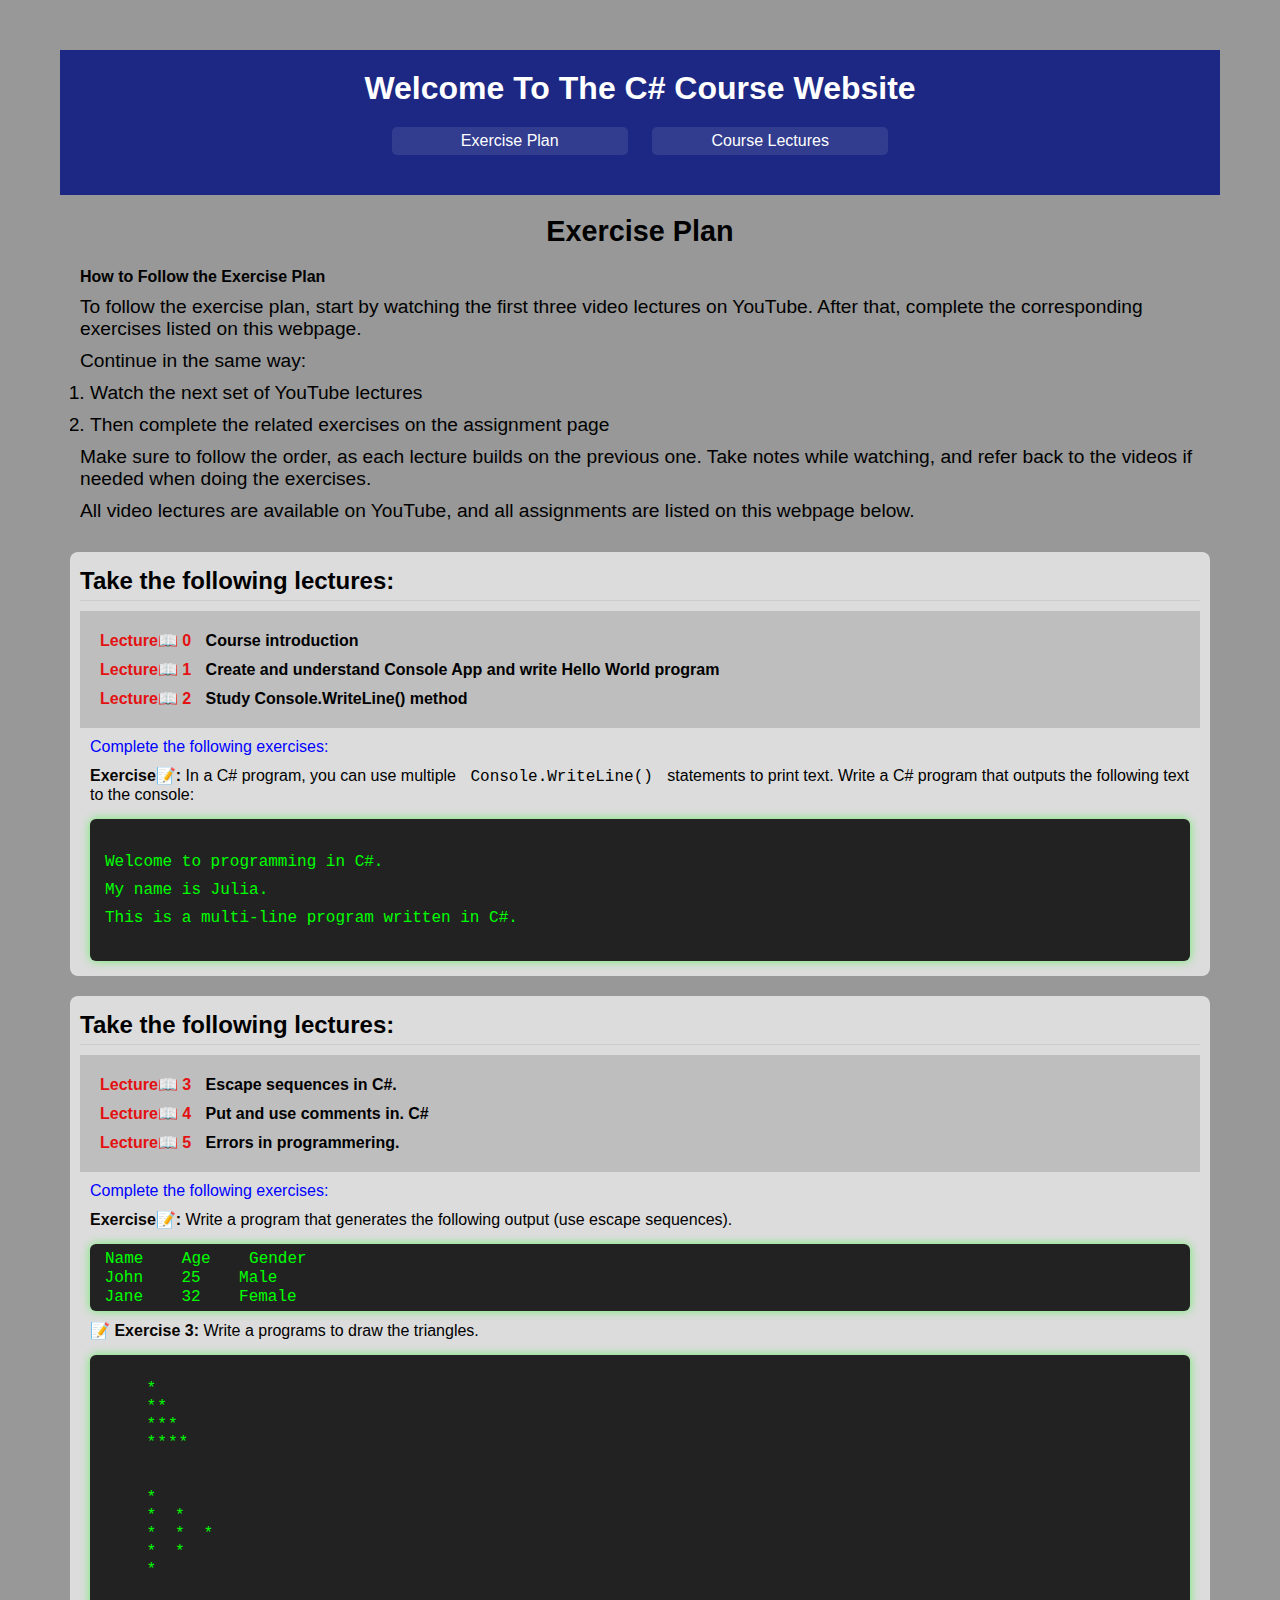
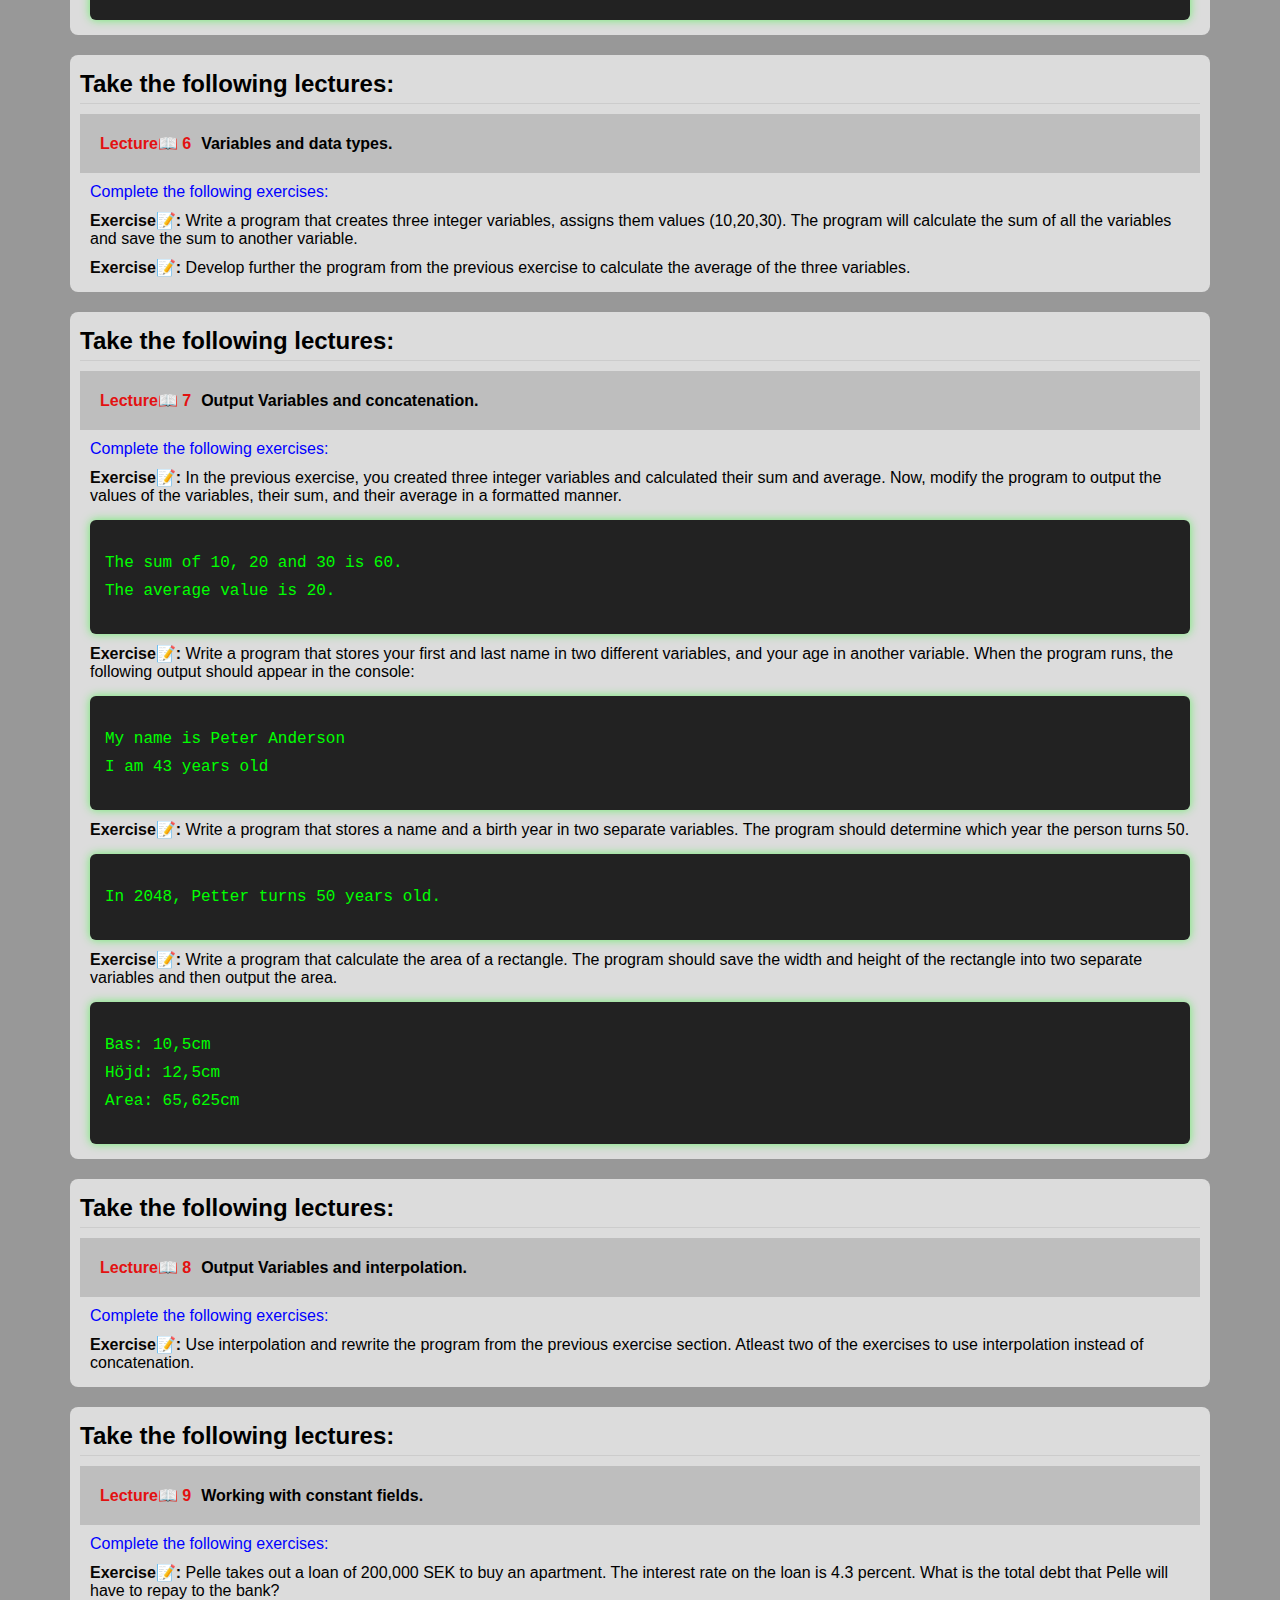
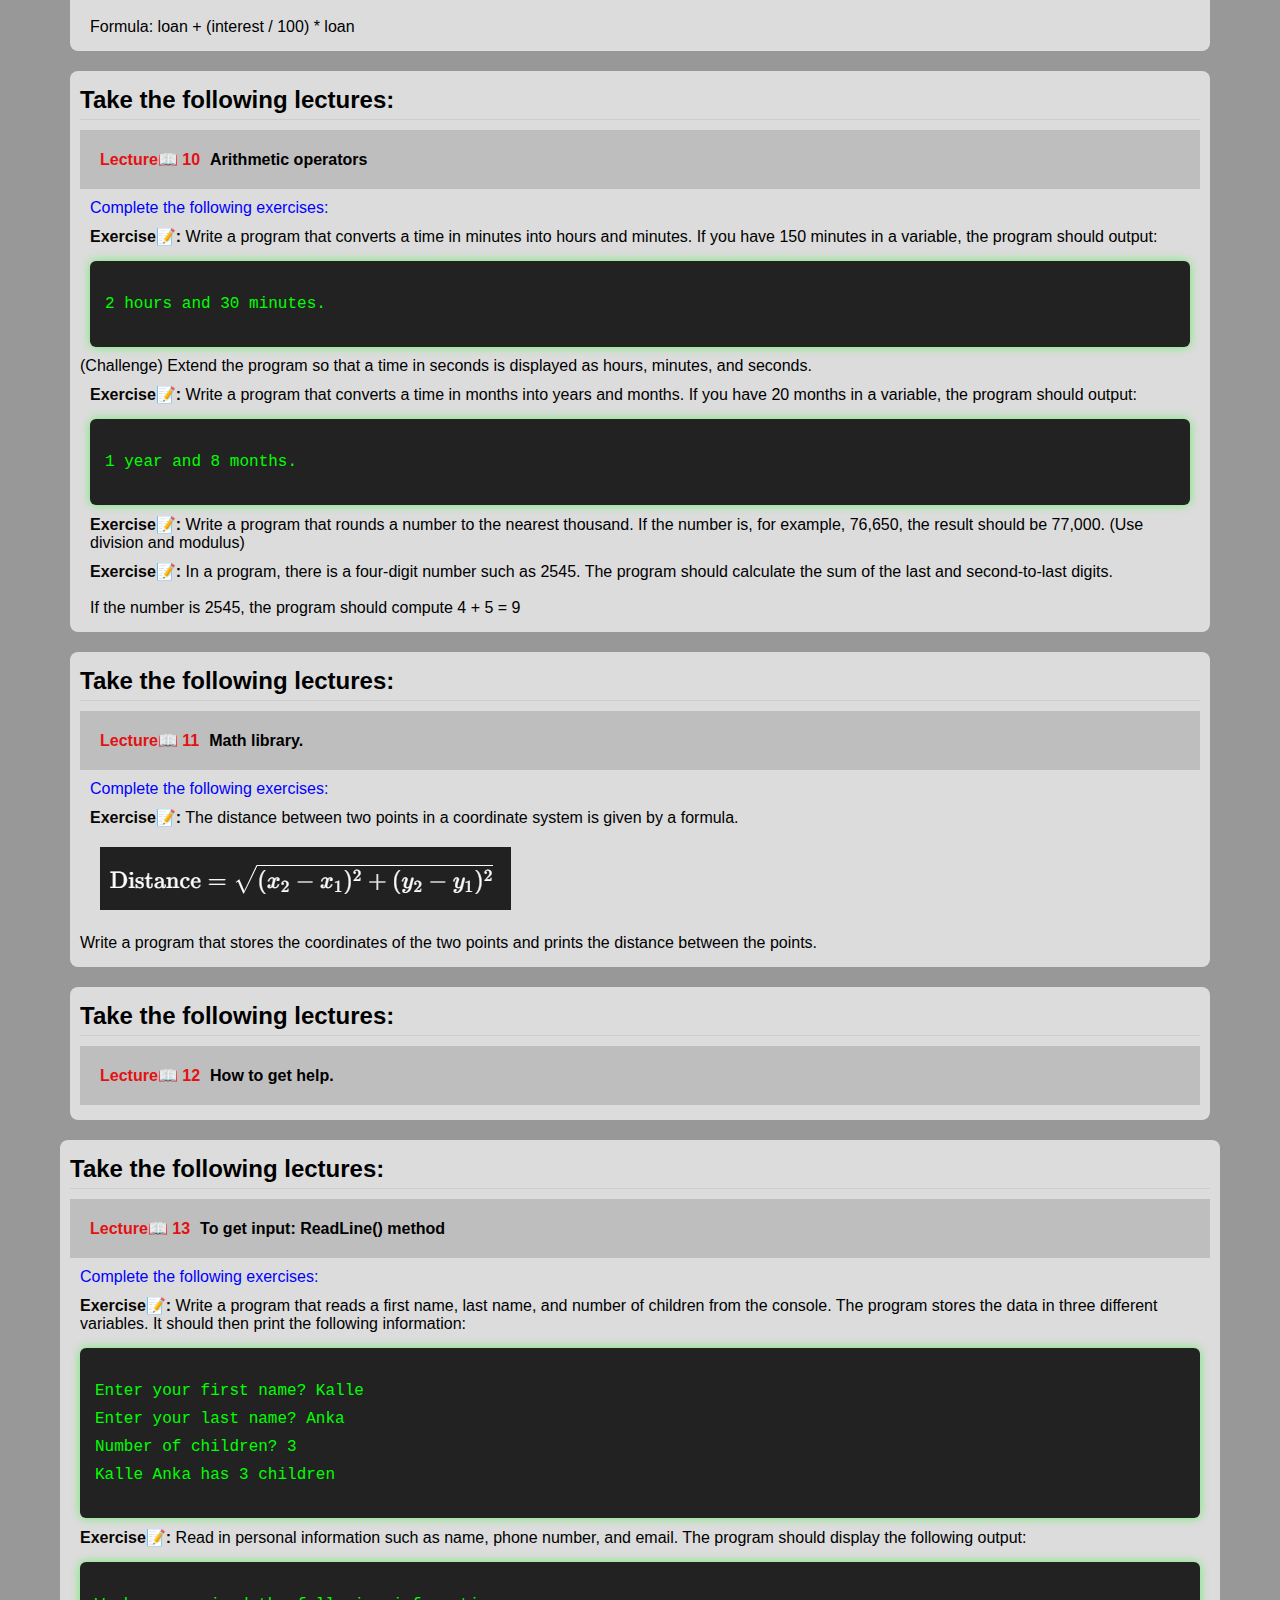
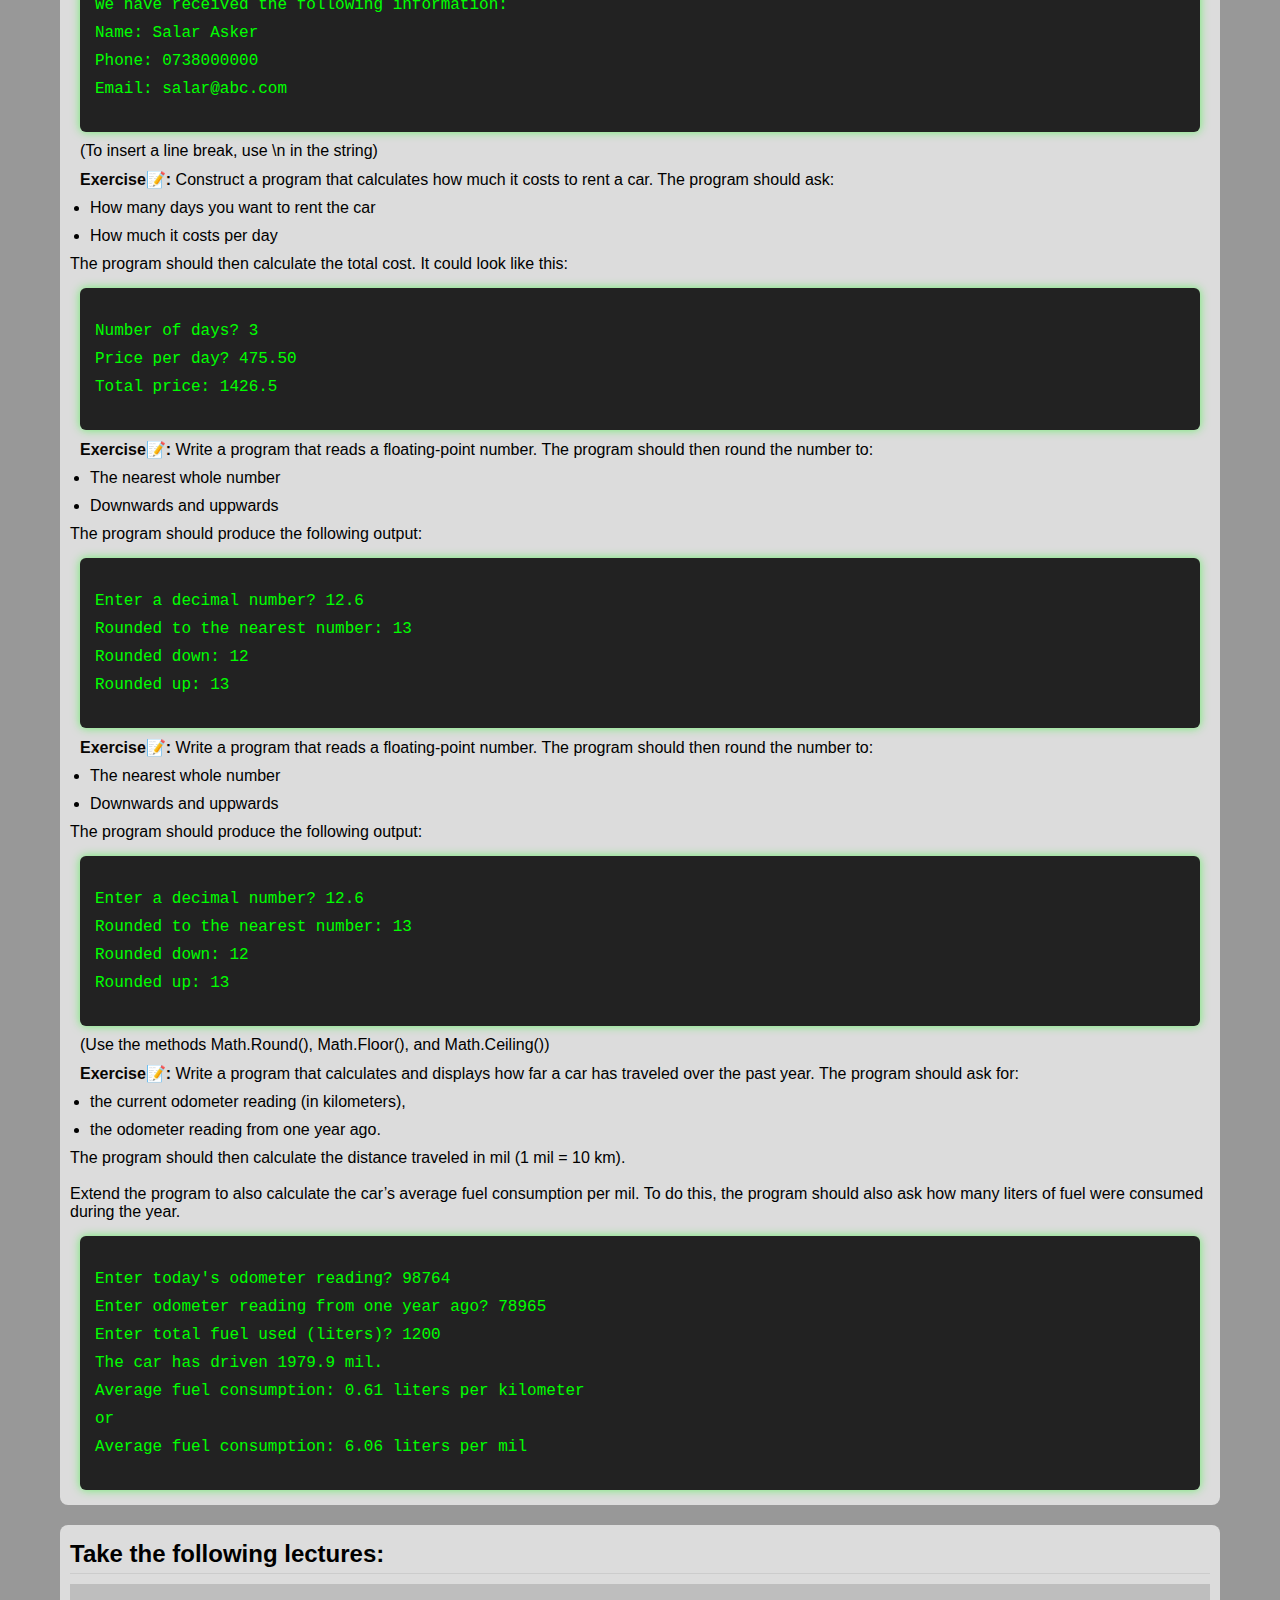
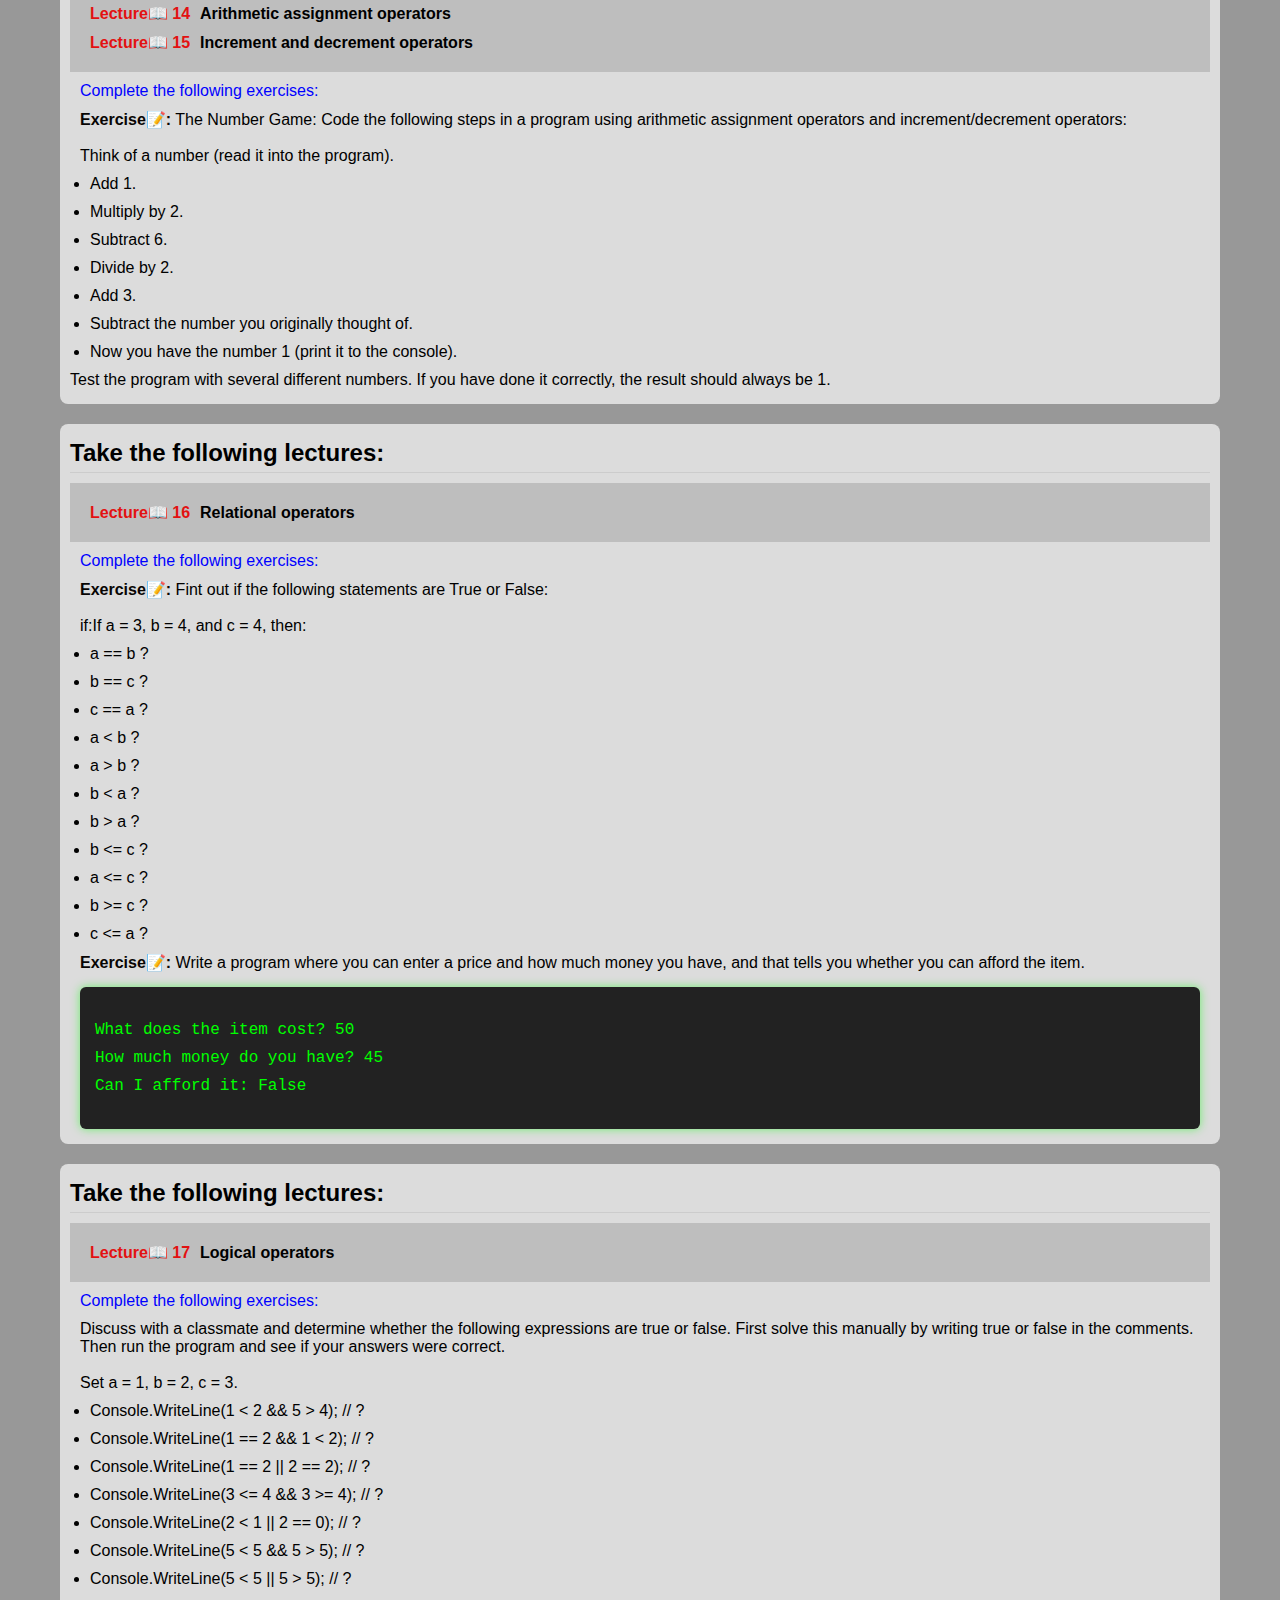
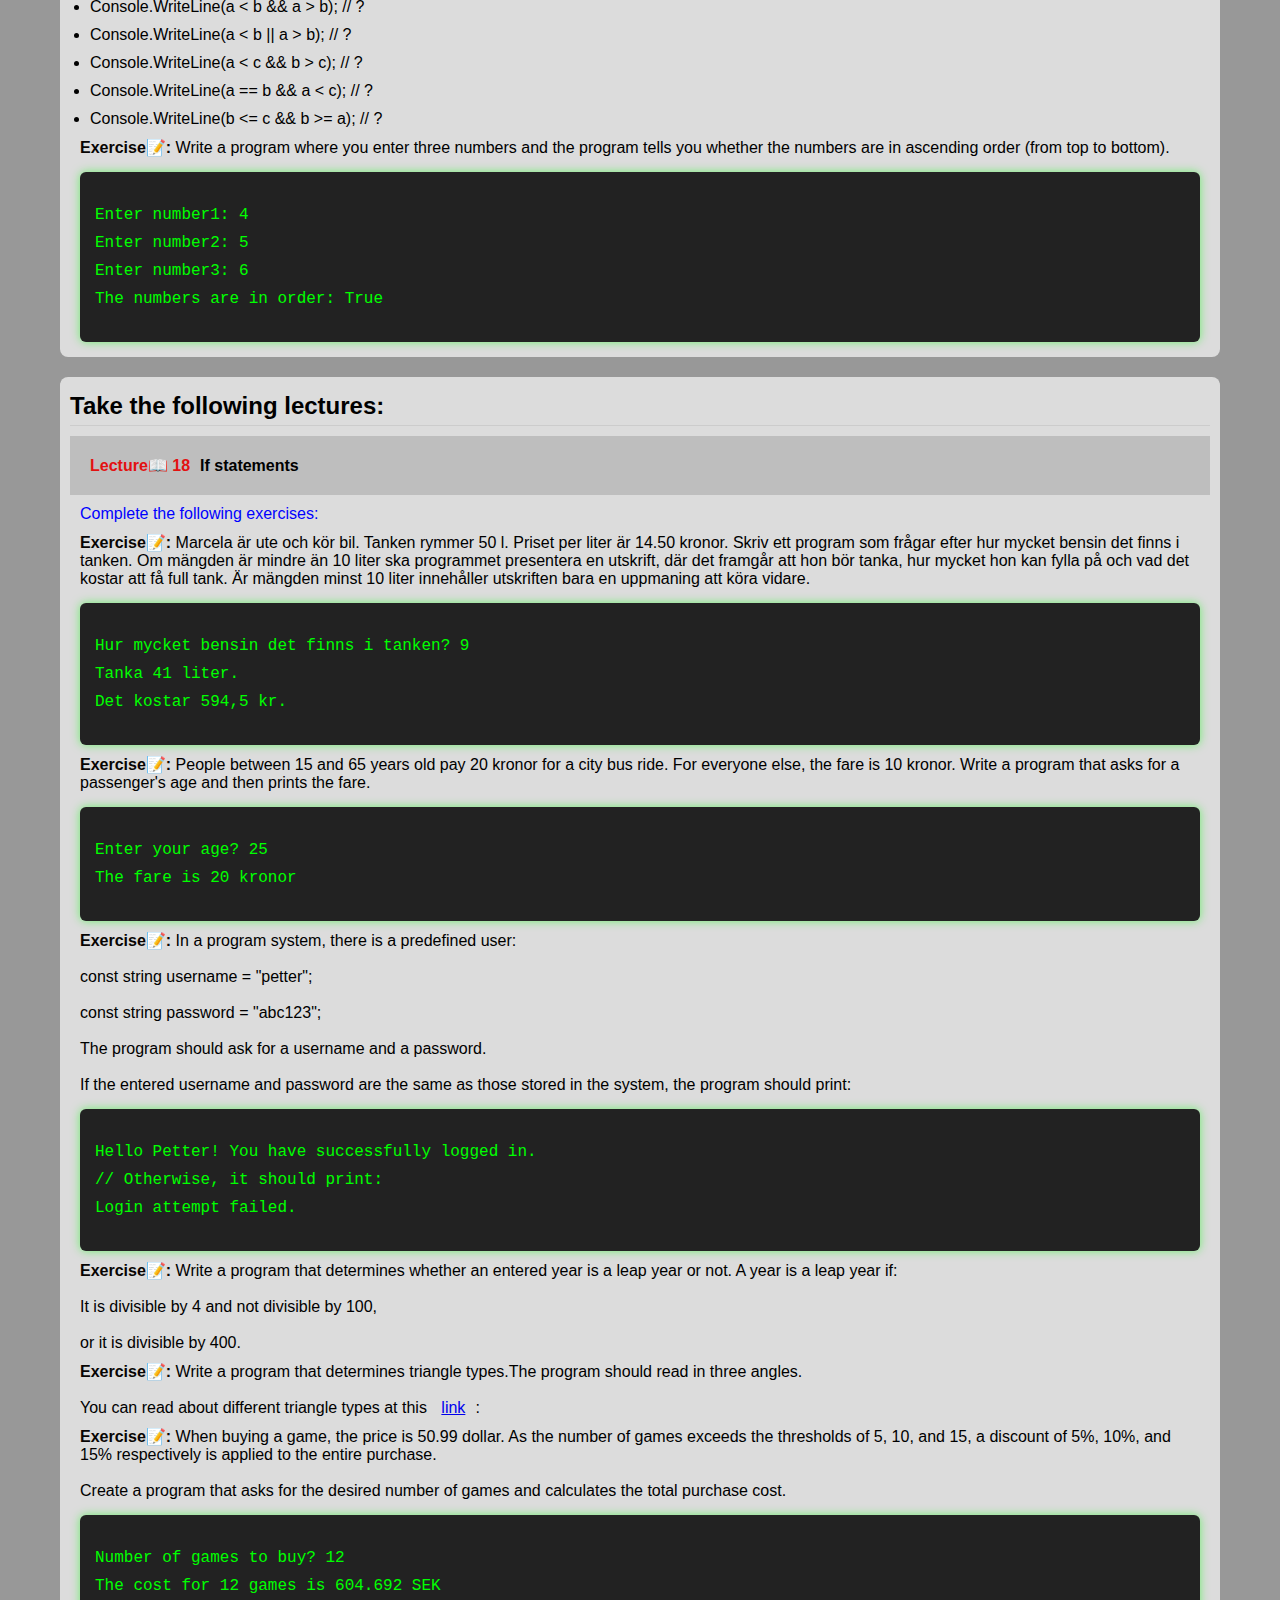
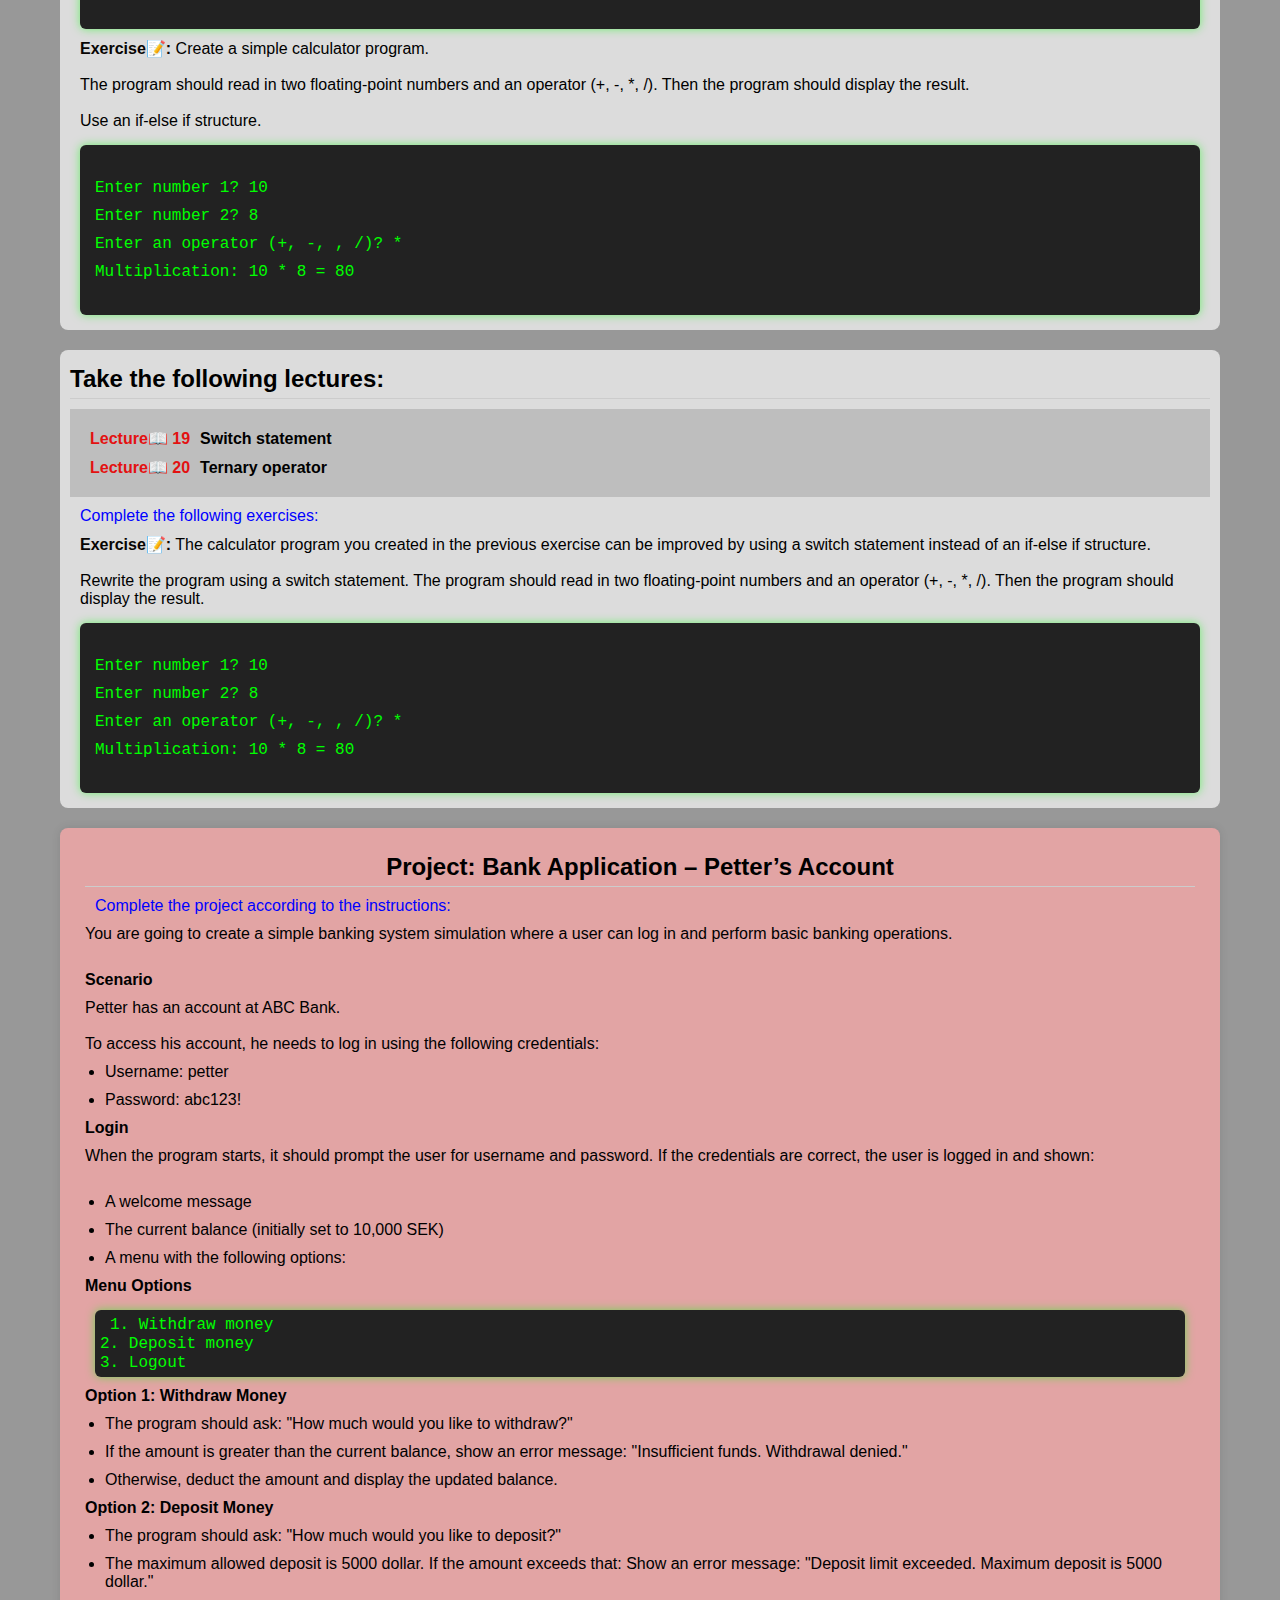
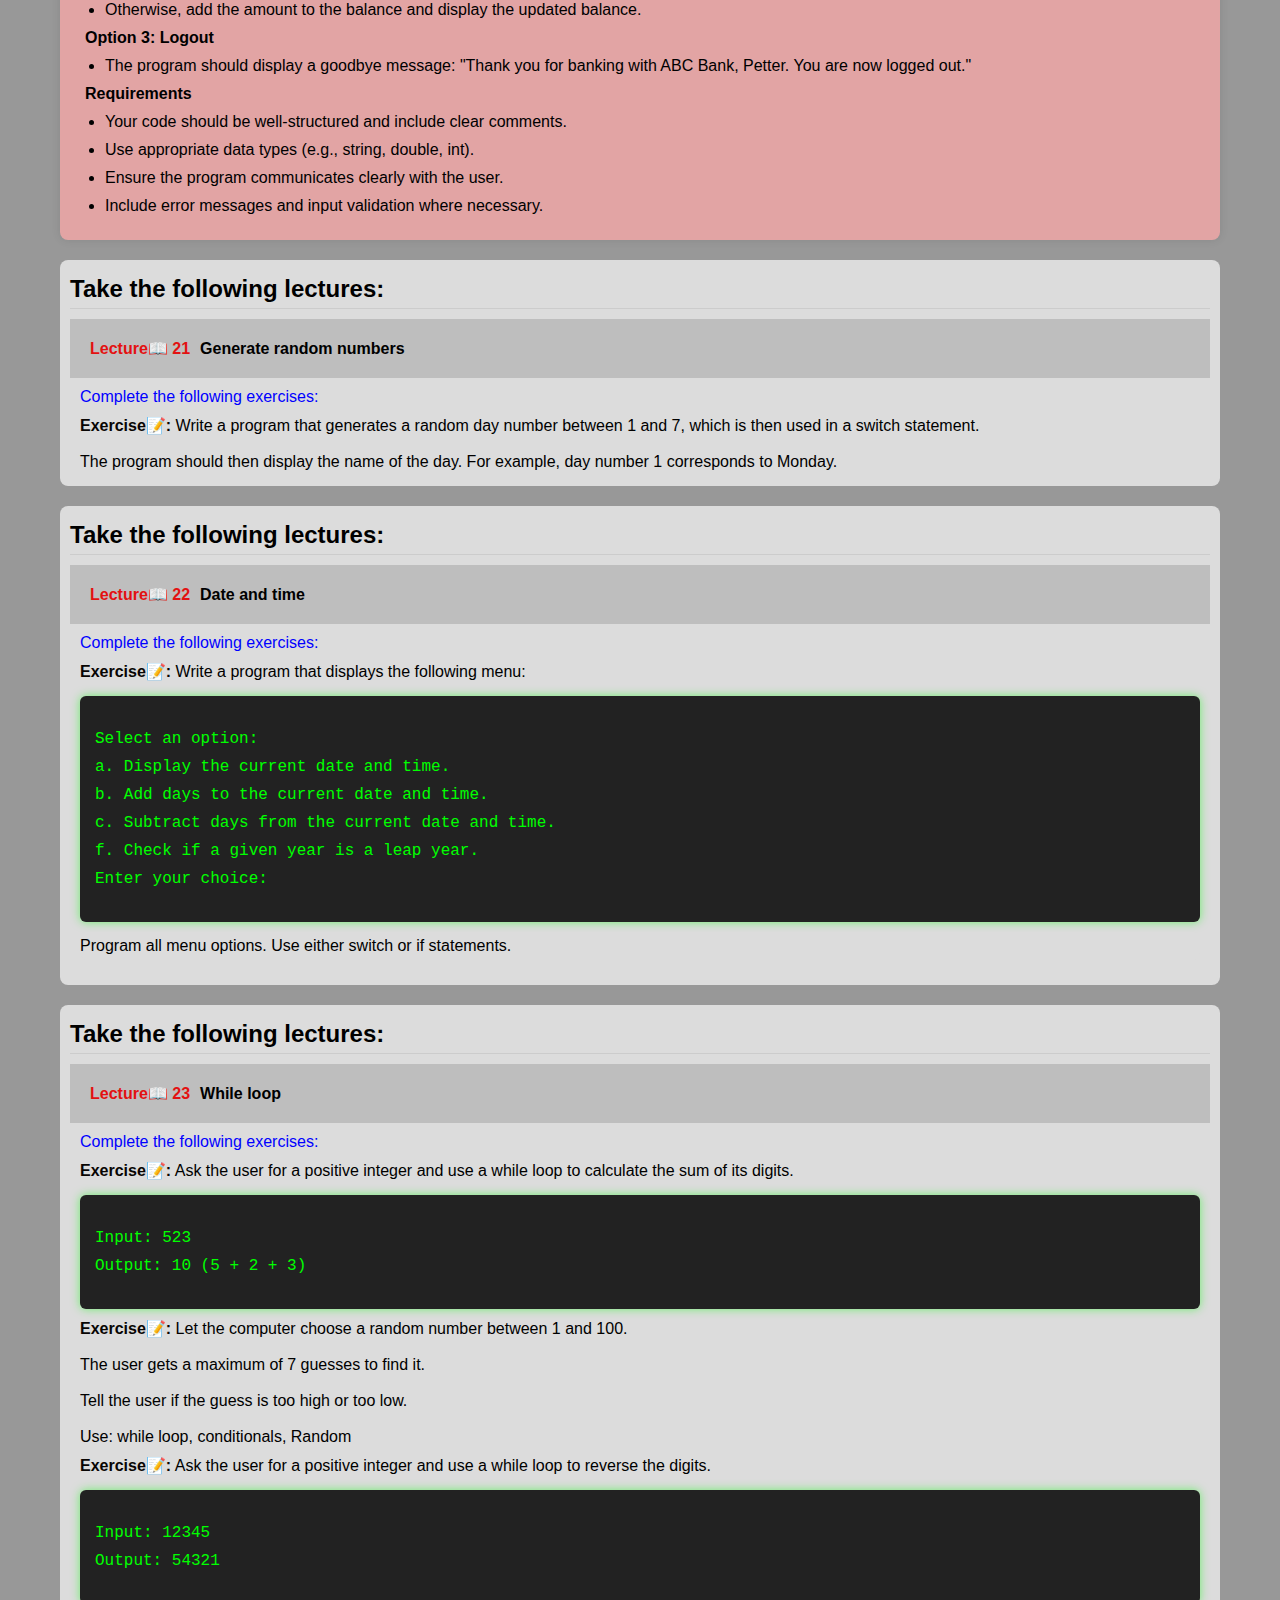
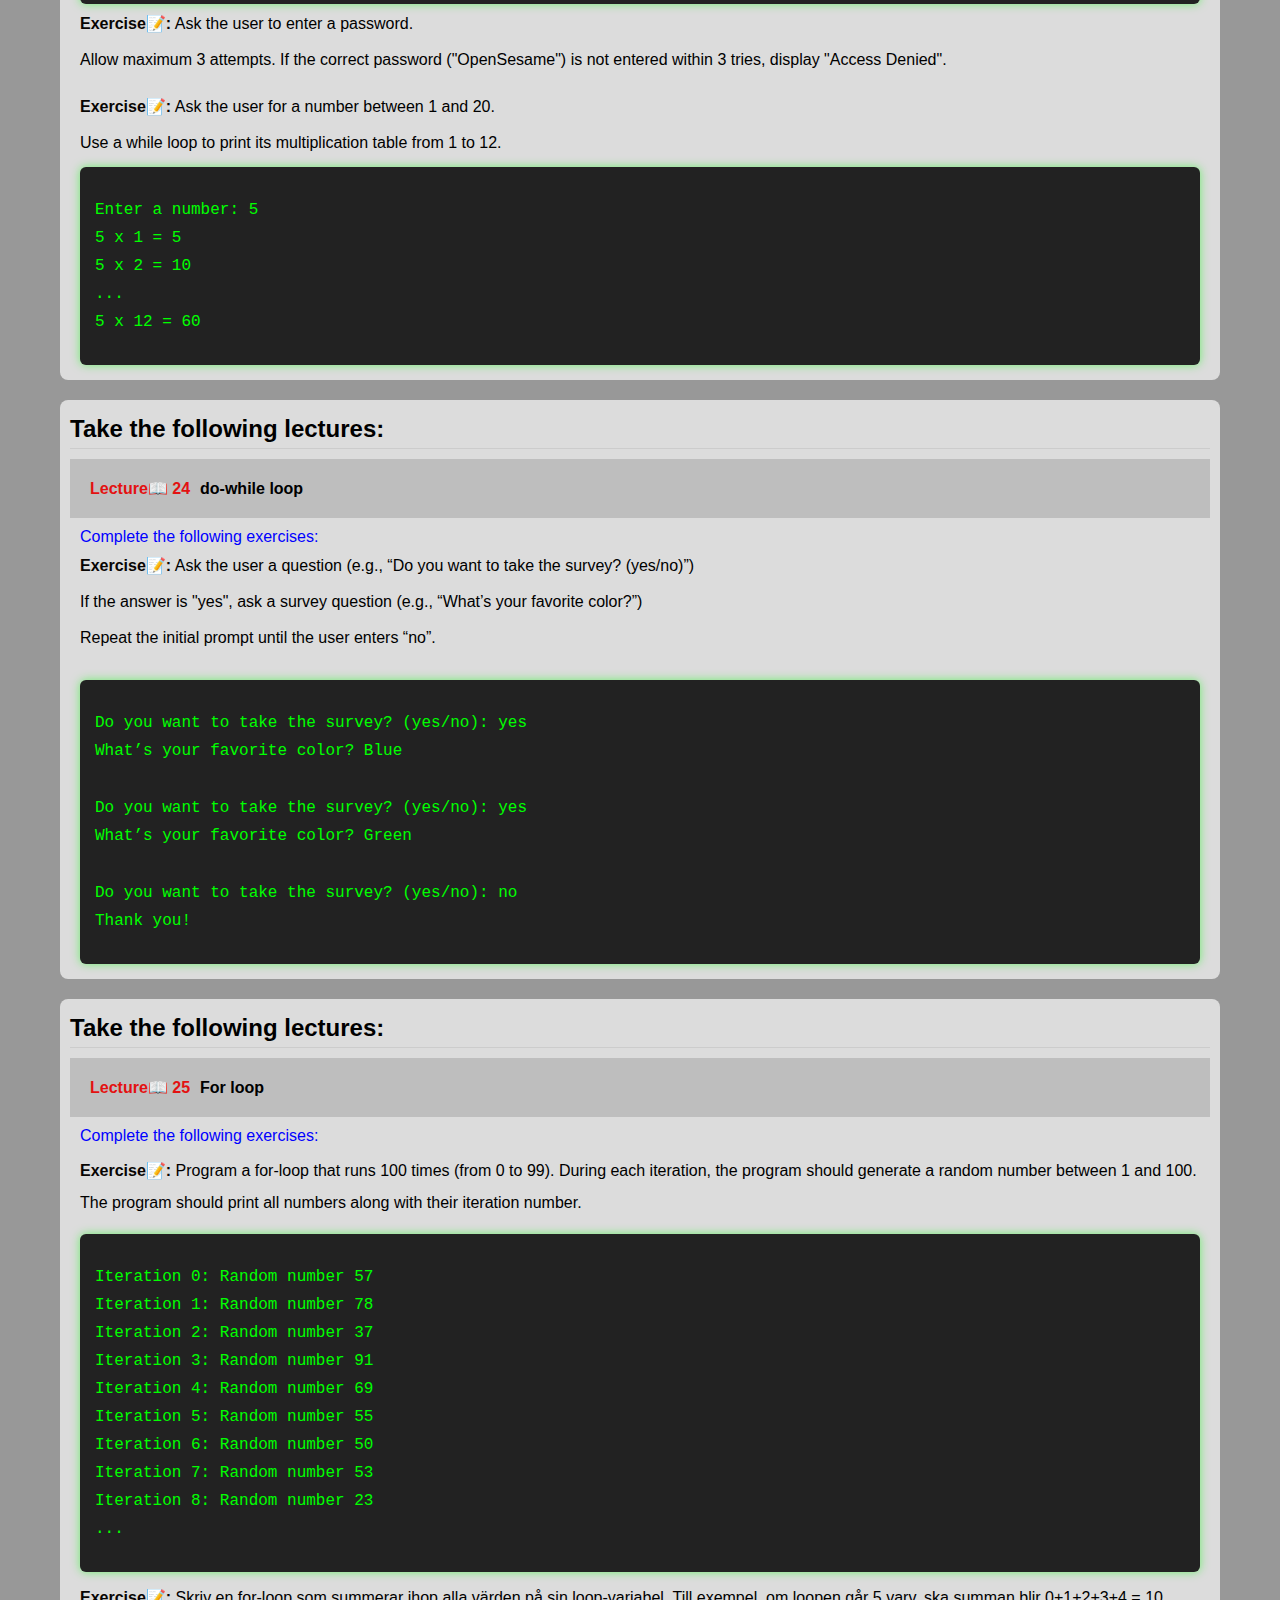
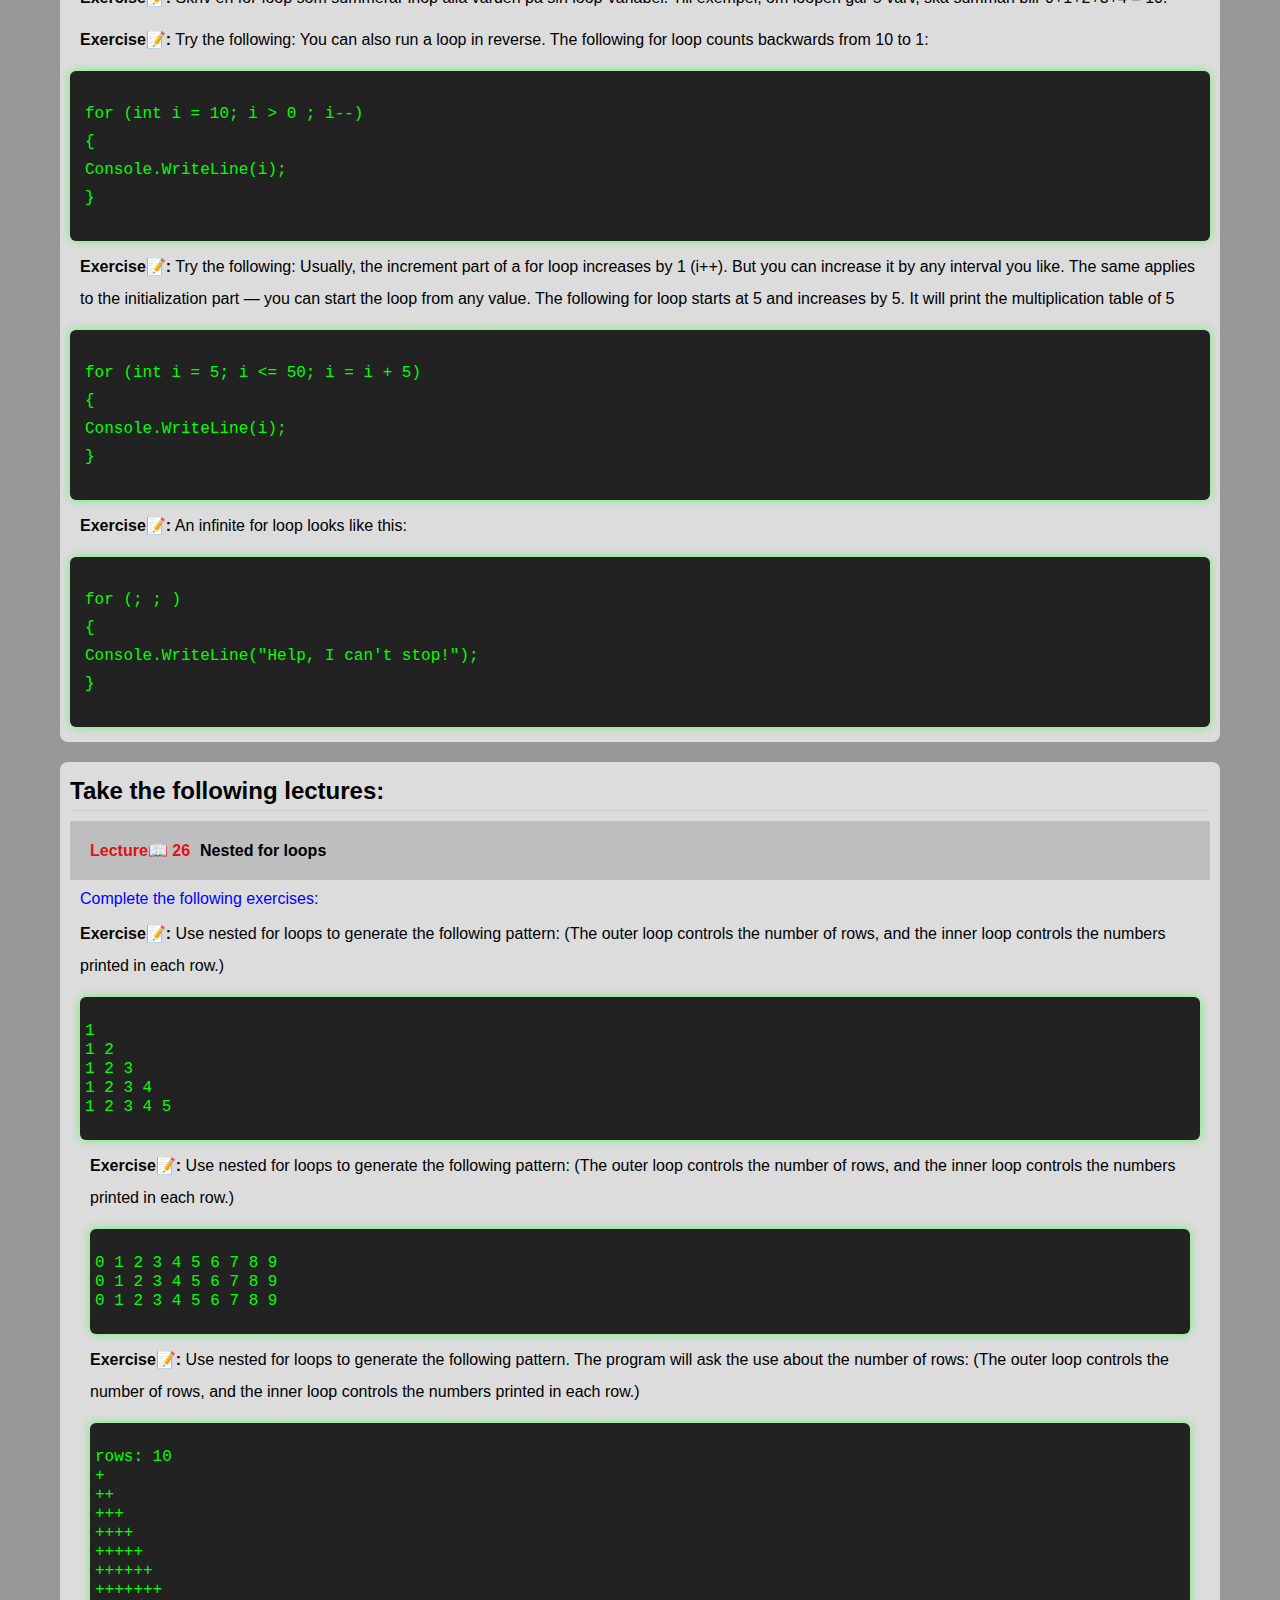
<file: index.html>
<!DOCTYPE html>
<html lang="en">

<head>
    <meta charset="UTF-8">
    <meta name="viewport" content="width=device-width, initial-scale=1.0">
    <link rel="stylesheet" href="style.css">
    <title>Course Website</title>
</head>

<body>
    <main>
        <header>
            <h1>Welcome To The C# Course Website</h1>

            <nav>
                <a href="index.html">Exercise Plan</a>
                <a href="courselectures.html">Course Lectures</a>
                
            </nav>
        </header>
       
        <div class="info-text">
            <h2>Exercise Plan</h2>

            <div class="info-text">
                <h3>How to Follow the Exercise Plan</h3>
                <p>To follow the exercise plan, start by watching the first three video lectures on YouTube. After that, complete the corresponding exercises listed on this webpage.</p>
                <p>Continue in the same way:</p>
                
                <ol>
                    <li>Watch the next set of YouTube lectures</li>
                    <li>Then complete the related exercises on the assignment page</li>
                </ol>
                
                <p>Make sure to follow the order, as each lecture builds on the previous one. Take notes while watching, and refer back to the videos if needed when doing the exercises.</p>
               
                <p>All video lectures are available on YouTube, and all assignments are listed on this webpage below.</p>
            </div>

        </div>

        <section id="exercises">
          
            <!-- exe section 1 -->
            <div class="exercise" id="exercise-into">
                <h3 class="prominent">Take the following lectures: </h3>
             
                <div class="take-lectures">
                    <h3><span>Lecture📖  0</span> Course introduction</h3>
                    <h3><span>Lecture📖  1</span> Create and understand Console App and write Hello World program</h3>
                    <h3><span>Lecture📖  2</span> Study Console.WriteLine() method</h3>
                </div>
             
                <p class="comlete-msg">Complete the following exercises:</p>

                <section class="problem">
                    <p>
                        <span class="exe-id">Exercise📝:</span> In a C# program, you can use multiple
                        <code>Console.WriteLine()</code> statements to print text.
                        Write a C# program that outputs the following text to the console:
                    </p>

                    <div class="output-box">
                        <code>
                      <p>Welcome to programming in C#.</p>
                      <p>My name is Julia.</p>
                      <p>This is a multi-line program written in C#.</p>
                    </code>
                    </div>
                </section>
            </div>

            <!-- exe section 2 -->
            <div class="exercise" id="exercise-escape">
                <h3 class="prominent">Take the following lectures: </h3>
               
                <div class="take-lectures">
                    <h3><span>Lecture📖  3</span> Escape sequences in C#.</h3>
                    <h3><span>Lecture📖  4</span> Put and use comments in. C#</h3>
                    <h3><span>Lecture📖  5</span> Errors in programmering.</h3>
                </div>

                <p class="comlete-msg">Complete the following exercises:</p>

                <section class="problem">
                    <p>
                        <span class="exe-id">Exercise📝:</span> Write a program that generates the following output (use
                        escape sequences).
                    </p>

                    <div class="output-box">
                        <code>
 Name&nbsp;&nbsp;&nbsp;&nbsp;Age&nbsp;&nbsp;&nbsp;&nbsp;Gender <br>
 &nbsp;John&nbsp;&nbsp;&nbsp;&nbsp;25&nbsp;&nbsp;&nbsp;&nbsp;Male <br>
 &nbsp;Jane&nbsp;&nbsp;&nbsp;&nbsp;32&nbsp;&nbsp;&nbsp;&nbsp;Female
                        
                        </code>

                    </div>
                    <p>
                        <span class="exe-id">📝 Exercise 3:</span> Write a programs to draw the triangles.
                    </p>
                    <div class="output-box">
                        <code>
            <pre>
            *
            * *
            * * *
            * * * *
            </pre>
               </code>
                        <code>
            <pre>
            *
            *     *
            *     *     *
            *     *
            *
            </pre>
               </code>
                    </div>
                </section>
            </div>
            <!-- end -->

            <!-- exe section 4 -->
            <div class="exercise" id="exercise-variables">
                <h3 class="prominent">Take the following lectures: </h3>
              
                <div class="take-lectures">
                    <h3><span>Lecture📖  6</span>Variables and data types.</h3>
                </div>


                <p class="comlete-msg">Complete the following exercises:</p>

                <section class="problem">
                    <p>
                        <span class="exe-id">Exercise📝:</span>
                        Write a program that creates three integer variables, assigns them values (10,20,30). The
                        program will calculate
                        the sum of all the variables and save the sum to another variable.
                    </p>
                    <p>
                        <span class="exe-id">Exercise📝:</span>
                        Develop further the program from the previous exercise to calculate the average of the three
                        variables.
                    </p>

                </section>
            </div>
            <!-- end -->
            <!-- exe section 5 -->
            <div class="exercise" id="exercise-output">
                <h3 class="prominent">Take the following lectures: </h3>
               
                <div class="take-lectures">
                    <h3><span>Lecture📖  7</span>Output Variables and concatenation.</h3>
                </div>


                <p class="comlete-msg">Complete the following exercises:</p>

                <section class="problem">
                    <p>
                        <span class="exe-id">Exercise📝:</span>
                        In the previous exercise, you created three integer variables and calculated their sum and
                        average.
                        Now, modify the program to output the values of the variables, their sum, and their average in a
                        formatted manner.
                    </p>
                    <!-- output box -->
                    <div class="output-box">
                        <code>
                            <p>The sum of 10, 20 and 30 is 60.</p>
                            <p>The average value is 20.</p>
                           
                          </code>
                    </div>
                    <!-- end output box -->
                    <p>
                        <span class="exe-id">Exercise📝:</span>
                        Write a program that stores your first and last name in two different variables, and your age in
                        another variable. When the program runs, the following output should appear in the console:
                    </p>
                    <!-- output box -->
                    <div class="output-box">
                        <code>
                            <p>My name is Peter Anderson</p>
                            <p>
                                I am 43 years old </p>
                           
                          </code>
                    </div>
                    <!-- end output box -->

                    <p>
                        <span class="exe-id">Exercise📝:</span>
                        Write a program that stores a name and a birth year in two separate variables. The program
                        should determine which year the person turns 50.
                    </p>
                    <!-- output box -->
                    <div class="output-box">
                        <code>
                            <p>In 2048, Petter turns 50 years old. </p>
                         
                           
                          </code>
                    </div>
                    <!-- end output box -->

                    <p>
                        <span class="exe-id">Exercise📝:</span>
                        Write a program that calculate the area of a rectangle. The program should save the width and
                        height of the rectangle into two separate
                        variables and then output the area.
                    </p>
                    <!-- output box -->
                    <div class="output-box">
                        <code>
                            <p>Bas: 10,5cm</p>
                            <p>Höjd: 12,5cm</p>
                            <p>Area: 65,625cm                               </p>
                        </code>
                    </div>
                    <!-- end output box -->

                </section>
            </div>
            <!-- end -->

            <!-- Interpolation-->
            <!-- exe section 4 -->
            <div class="exercise" id="exercise-interpolation">
                <h3 class="prominent">Take the following lectures: </h3>
            
                <div class="take-lectures">
                    <h3><span>Lecture📖  8</span>Output Variables and interpolation.</h3>
                </div>


                <p class="comlete-msg">Complete the following exercises:</p>

                <section class="problem">
                    <p>
                        <span class="exe-id">Exercise📝:</span>
                        Use interpolation and rewrite the program from the previous exercise section. Atleast two of the
                        exercises to use interpolation instead of concatenation.
                    </p>

                </section>
            </div>
            <!-- end -->

            <!-- Constant -->
            <!-- exe section 4 -->
            <div class="exercise" id="exercise-constant">
                <h3 class="prominent">Take the following lectures: </h3>
             
                <div class="take-lectures">
                    <h3><span>Lecture📖  9</span>Working with constant fields.</h3>
                </div>


                <p class="comlete-msg">Complete the following exercises:</p>

                <section class="problem">
                    <p>
                        <span class="exe-id">Exercise📝:</span>
                        Pelle takes out a loan of 200,000 SEK to buy an apartment. The interest rate on the loan is 4.3
                        percent. What is the total debt that Pelle will have to repay to the bank?
                        <br> <br>
                        Formula: loan + (interest / 100) * loan

                    </p>

                </section>
            </div>
            <!-- end -->

            <!-- Arithmetic operator -->
            <!-- exe section 4 -->
            <div class="exercise" id="exercise-arithmetic">
                <h3 class="prominent">Take the following lectures: </h3>
             
                <div class="take-lectures">
                    <h3><span>Lecture📖  10</span>Arithmetic operators</h3>
                </div>


                <p class="comlete-msg">Complete the following exercises:</p>

                <section class="problem">
                    <p>
                        <span class="exe-id">Exercise📝:</span>
                        Write a program that converts a time in minutes into hours and minutes. If you have 150 minutes
                        in a variable, the program should output:
                        <!-- output box -->
                    <div class="output-box">
                        <code>
                            <p> 2 hours and 30 minutes. </p>
                        </code>
                    </div>
                    <!-- end output box -->

                    (Challenge) Extend the program so that a time in seconds is displayed as hours, minutes, and
                    seconds.

                    </p>
                </section>
                <section class="problem">
                    <p>
                        <span class="exe-id">Exercise📝:</span>
                        Write a program that converts a time in months into years and months. If you have 20 months in a
                        variable, the program should output:

                        <!-- output box -->
                    <div class="output-box">
                        <code>
                            <p> 1 year and 8 months. </p>
                        </code>
                    </div>
                    <!-- end output box -->


                    </p>
                </section>
                <section class="problem">
                    <p>
                        <span class="exe-id">Exercise📝:</span>
                        Write a program that rounds a number to the nearest thousand.
                        If the number is, for example, 76,650, the result should be 77,000.
                        (Use division and modulus)

                    </p>
                </section>
                <section class="problem">
                    <p>
                        <span class="exe-id">Exercise📝:</span>
                        In a program, there is a four-digit number such as 2545.
                        The program should calculate the sum of the last and second-to-last digits.
                        <br> <br>
                        If the number is 2545, the program should compute 4 + 5 = 9

                    </p>
                </section>
            </div>
            <!-- end -->

            <!-- Math -->
            <!-- exe section 4 -->
            <div class="exercise" id="exercise-math">
                <h3 class="prominent">Take the following lectures: </h3>
               
                <div class="take-lectures">
                    <h3><span>Lecture📖  11</span>Math library.</h3>
                </div>


                <p class="comlete-msg">Complete the following exercises:</p>

                <section class="problem">
                    <p>
                        <span class="exe-id">Exercise📝:</span>
                        The distance between two points in a coordinate system is given by a formula.
                    <div>
                        <img src="res/distance.png" alt="">
                    </div>
                    Write a program that stores the coordinates of the two points and prints the distance between the
                    points.

                    </p>

                </section>
            </div>
            <!-- end -->

            <!-- Get help -->
            <!-- exe section 4 -->
            <div class="exercise" id="exercise-get-help">
                <h3 class="prominent">Take the following lectures: </h3>
                <div class="take-lectures">
                    <h3><span>Lecture📖  12</span>How to get help.</h3>
                </div>

                <!--     
                    <p class="comlete-msg">Complete the following exercises:</p>
    
                    <section class="problem">
                        <p>
                            <span class="exe-id">Exercise📝:</span>
                            The distance between two points in a coordinate system is given by a formula.
                            <div>
                                <img src="res/distance.png" alt="">
                            </div>
Write a program that stores the coordinates of the two points and prints the distance between the points.
                          
                        </p> -->

        </section>
        </div>
        <!-- end -->

        <!-- Readline -->
        <!-- exe section 4 -->
        <div class="exercise" id="exercise-readline">
            <h3 class="prominent">Take the following lectures: </h3>
          
            <div class="take-lectures">
                <h3 class="lecture-watch"><span>Lecture📖  13</span>To get input: ReadLine() method</h3>
            </div>


            <p class="comlete-msg">Complete the following exercises:</p>

            <section class="problem">
                <p>
                    <span class="exe-id">Exercise📝:</span>
                    Write a program that reads a first name, last name, and number of children from the console. The
                    program stores the data in three different variables. It should then print the following
                    information:
                </p>

                <!-- output box -->
                <div class="output-box">
                    <code>
                            <p>Enter your first name? Kalle  </p>
                            <p>Enter your last name? Anka  </p>     
                            <p>Number of children? 3  </p>
                            <p>Kalle Anka has 3 children </p>
                        </code>
                </div>
                <!-- end output box -->
            </section>
            <section class="problem">
                <p>
                    <span class="exe-id">Exercise📝:</span>
                    Read in personal information such as name, phone number, and email. The program should display
                    the following output:
                </p>

                <!-- output box -->
                <div class="output-box">
                    <code>
                            <p>We have received the following information:  </p>
                            <p>Name: Salar Asker  </p>
                            <p>Phone: 0738000000  </p>
                            <p>Email: salar@abc.com </p>
                            </code>
                </div>
                <!-- end output box -->
                <p>(To insert a line break, use \n in the string)</p>

            </section>
         
            <section class="problem">
                <p>
                    <span class="exe-id">Exercise📝:</span>
                    Construct a program that calculates how much it costs to rent a car. The program should ask:

                    <ul>
                        <li>How many days you want to rent the car</li>
                        
                        <li>How much it costs per day</li>
                    </ul>
                    
                    The program should then calculate the total cost. It could look like this:     
                </p>

                <!-- output box -->
                <div class="output-box">
                    <code>
                        <p>Number of days? 3  </p>
                        <p>Price per day? 475.50  </p>
                        <p>Total price: 1426.5 </p>
                            </code>
                </div>
                <!-- end output box -->
              
            </section>

            <section class="problem">
                <p>
                    <span class="exe-id">Exercise📝:</span>
                    Write a program that reads a floating-point number. The program should then round the number to:                  
                  

                    <ul>
                        <li>The nearest whole number</li>
                        
                        <li>Downwards and uppwards</li>
                    </ul>
                    
                    The program should produce the following output:
                </p>

                <!-- output box -->
                <div class="output-box">
                    <code>
                        <p>Enter a decimal number? 12.6  </p>
                        <p>Rounded to the nearest number: 13  </p>
                        <p>Rounded down: 12  </p>
                        <p>Rounded up: 13 </p>
                    </code>
                </div>
                <!-- end output box -->
              
            </section>

            <section class="problem">
                <p>
                    <span class="exe-id">Exercise📝:</span>
                    Write a program that reads a floating-point number. The program should then round the number to:                  
                  

                    <ul>
                        <li>The nearest whole number</li>
                        
                        <li>Downwards and uppwards</li>
                    </ul>
                    
                    The program should produce the following output:
                </p>

                <!-- output box -->
                <div class="output-box">
                    <code>
                        <p>Enter a decimal number? 12.6  </p>
                        <p>Rounded to the nearest number: 13  </p>
                        <p>Rounded down: 12  </p>
                        <p>Rounded up: 13 </p>
                    </code>
                </div>
                <!-- end output box -->
                <p>(Use the methods Math.Round(), Math.Floor(), and Math.Ceiling())</p>
              
            </section>

            <section class="problem">
                <p>
                    <span class="exe-id">Exercise📝:</span>
                    Write a program that calculates and displays how far a car has traveled over the past year. The program should ask for:

                    <ul>
                        <li>the current odometer reading (in kilometers),</li>
                        
                        <li>the odometer reading from one year ago.</li>
                    </ul>
                    
                    The program should then calculate the distance traveled in mil (1 mil = 10 km). <br><br>
                    
                    Extend the program to also calculate the car’s average fuel consumption per mil. To do this, the program should also ask how many liters of fuel were consumed during the year.
                </p>

                <!-- output box -->
                <div class="output-box">
                    <code>
                        <p>Enter today's odometer reading? 98764  </p>
                        <p>Enter odometer reading from one year ago? 78965  </p>
                        <p>Enter total fuel used (liters)? 1200  </p>
                        <p>The car has driven 1979.9 mil.  </p>
                        <p>Average fuel consumption: 0.61 liters per kilometer  </p>
                        <p>or  </p>
                        <p>Average fuel consumption: 6.06 liters per mil </p>
                    </code>
                </div>
                <!-- end output box -->
              
              
            </section>
        </div>
        <!-- end -->

               <!-- Arithmetic assignmen -->
            <!-- exe section 4 -->
            <div class="exercise" id="exercise-arithmetic-assignment">
                <h3 class="prominent">Take the following lectures: </h3>
                <div class="take-lectures">
                    <h3><span>Lecture📖  14</span>Arithmetic assignment operators</h3>
                    <h3><span>Lecture📖  15</span>Increment and decrement operators</h3>
                </div>


                <p class="comlete-msg">Complete the following exercises:</p>

                <section class="problem">
                    <p>
                        <span class="exe-id">Exercise📝:</span>
                        The Number Game: Code the following steps in a program using arithmetic  assignment operators and increment/decrement operators:
                        <br> <br>
                        Think of a number (read it into the program).
                        
                        <ul>
                            <li>Add 1.</li>
                            
                            <li>Multiply by 2.</li>
                            
                            <li>Subtract 6.</li>
                            
                            <li>Divide by 2.</li>
                            
                            <li>Add 3.</li>
                            
                            <li>Subtract the number you originally thought of.</li>
                            
                            <li>Now you have the number 1 (print it to the console).</li>
                        </ul>
                        
                        Test the program with several different numbers. If you have done it correctly, the result should always be 1.

                    </p>

                </section>
            </div>
            <!-- end -->

               <!-- Relational operators -->
            <!-- exe section 4 -->
            <div class="exercise" id="exercise-relational">
                <h3 class="prominent">Take the following lectures: </h3>
                <div class="take-lectures">
                    <h3><span>Lecture📖  16</span>Relational operators</h3>
                </div>
                <!-- <h3><span>Lecture📖  15</span>Increment and decrement operators</h3> -->


                <p class="comlete-msg">Complete the following exercises:</p>

                <section class="problem">
                    <p>
                        <span class="exe-id">Exercise📝:</span>
                        Fint out if the following statements are True or False: <br> <br>
                        if:If a = 3, b = 4, and c = 4, then: 
                        <ul>
                            <li>a == b ?</li>
                            <li>b == c ?</li>
                            <li>c == a ?</li>
                            <li>a &lt; b ?</li>
                            <li>a &gt; b ?</li>
                            <li>b &lt; a ?</li>
                            <li>b &gt; a ?</li>
                            <li>b &lt;= c ?</li>
                            <li>a &lt;= c ?</li>
                            <li>b &gt;= c ?</li>
                            <li>c &lt;= a ?</li>
                          </ul>

                    </p>

                </section>

                <section class="problem">
                    <p>
                        <span class="exe-id">Exercise📝:</span>
                        Write a program where you can enter a price and how much money you have, and that tells you whether you can afford the item.
                    </p>
                        <!-- output box -->
                <div class="output-box">
                    <code>
                        <p>What does the item cost? 50  </p>
                        <p>How much money do you have? 45  </p>
                        <p>Can I afford it: False</p>
                    </code>
                </div>
                <!-- end output box -->

                </section>
            </div>
            <!-- end -->

                      <!-- Logical operators -->
            <!-- exe section 4 -->
            <div class="exercise" id="exercise-logical">
                <h3 class="prominent">Take the following lectures: </h3>
                <div class="take-lectures">
                    <h3><span>Lecture📖  17</span>Logical operators</h3>
                </div>
                <!-- <h3><span>Lecture📖  15</span>Increment and decrement operators</h3> -->


                <p class="comlete-msg">Complete the following exercises:</p>

                <section class="problem">
                    <p>
                        Discuss with a classmate and determine whether the following expressions are true or false. First solve this manually by writing true or false in the comments. Then run the program and see if your answers were correct.
                        <br><br>
                        Set a = 1, b = 2, c = 3.
                        <ul>
                            <li>Console.WriteLine(1 &lt; 2 &amp;&amp; 5 &gt; 4);       // ?</li>
                            <li>Console.WriteLine(1 == 2 &amp;&amp; 1 &lt; 2);      // ?</li>
                            <li>Console.WriteLine(1 == 2 || 2 == 2);     // ?</li>
                            <li>Console.WriteLine(3 &lt;= 4 &amp;&amp; 3 &gt;= 4);     // ?</li>
                            <li>Console.WriteLine(2 &lt; 1 || 2 == 0);      // ?</li>
                            <li>Console.WriteLine(5 &lt; 5 &amp;&amp; 5 &gt; 5);       // ?</li>
                            <li>Console.WriteLine(5 &lt; 5 || 5 &gt; 5);       // ?</li>
                            <li>Console.WriteLine(a &lt; b &amp;&amp; a &gt; b);       // ?</li>
                            <li>Console.WriteLine(a &lt; b || a &gt; b);       // ?</li>
                            <li>Console.WriteLine(a &lt; c &amp;&amp; b &gt; c);       // ?</li>
                            <li>Console.WriteLine(a == b &amp;&amp; a &lt; c);      // ?</li>
                            <li>Console.WriteLine(b &lt;= c &amp;&amp; b &gt;= a);     // ?</li>
                          </ul>
                          

                    </p>

                </section>

                <section class="problem">
                    <p>
                        <span class="exe-id">Exercise📝:</span>
                        Write a program where you enter three numbers and the program tells you whether the numbers are in ascending order (from top to bottom).
                    </p>
                        <!-- output box -->
                <div class="output-box">
                    <code>
                        <p>Enter number1: 4  </p>
                        <p>Enter number2: 5  </p>
                        <p>Enter number3: 6  </p>
                        <p>The numbers are in order: True</p>
                    </code>
                </div>
                <!-- end output box -->

                </section>
            </div>
            <!-- end -->

             <!-- If-statement -->
            <!-- exe section 4 -->
            <div class="exercise" id="exercise-if-statement">
                <h3 class="prominent">Take the following lectures: </h3>
                <div class="take-lectures">
                    <h3><span>Lecture📖  18</span>If statements</h3>
                </div>
                <!-- <h3><span>Lecture📖  15</span>Increment and decrement operators</h3> -->


                <p class="comlete-msg">Complete the following exercises:</p>

                <section class="problem">
                    <p>
                        <span class="exe-id">Exercise📝:</span>
                        Marcela är ute och kör bil. Tanken rymmer 50 l. Priset per liter är 14.50 kronor. Skriv ett program som frågar efter hur mycket bensin det finns i tanken. Om mängden är mindre än 10 liter ska programmet presentera en utskrift, där det framgår att hon bör tanka, hur mycket hon kan fylla på och vad det kostar att få full tank. Är mängden minst 10 liter innehåller utskriften bara en uppmaning att köra vidare. 
                         
                        <!-- output box -->
                <div class="output-box">
                    <code>
                        <p>Hur mycket bensin det finns i tanken? 9</p>
                        <p>Tanka 41 liter.</p>
                        <p>Det kostar 594,5 kr.</p>
                        
                    </code>
                </div>
                <!-- end output box -->
                   
                        

                    </p>

                </section>

                <section class="problem">
                    <p>
                        <span class="exe-id">Exercise📝:</span>
                        People between 15 and 65 years old pay 20 kronor for a city bus ride. For everyone else, the fare is 10 kronor. Write a program that asks for a passenger's age and then prints the fare.
                    </p>
                        <!-- output box -->
                <div class="output-box">
                    <code>
                        <p>Enter your age? 25  </p>
                        <p>The fare is 20 kronor</p>
                    </code>
                </div>
                <!-- end output box -->

                </section>

                <section class="problem">
                    <p>
                        <span class="exe-id">Exercise📝:</span>
                        In a program system, there is a predefined user: <br> <br>
                        const string username = "petter"; <br> <br>
                        const string password = "abc123"; <br> <br>

                        The program should ask for a username and a password. <br> <br>
                        If the entered username and password are the same as those stored in the system, the program should print:
                       
                     
                    </p>
                        <!-- output box -->
                <div class="output-box">
                    <code>
                        <p>Hello Petter! You have successfully logged in.</p>
                         <p>// Otherwise, it should print:</p>
                        <p>Login attempt failed.</p>

                    </code>
                </div>
                <!-- end output box -->

                </section>


                <section class="problem">
                    <p>
                        <span class="exe-id">Exercise📝:</span>
                        Write a program that determines whether an entered year is a leap year or not.

                        A year is a leap year if: <br> <br>
                        
                        It is divisible by 4 and not divisible by 100, <br> <br>
                        
                        or it is divisible by 400.
                       
                     
                    </p>
           
                </section>

                
                <section class="problem">
                    <p>
                        <span class="exe-id">Exercise📝:</span>
                        Write a program that determines triangle types.The program should read in three angles. <br> <br>
                        You can read about different triangle types at this <a href=" https://zcooly.se/artiklar/triangel-geometriska-former/" target="_blank">link</a>:
                       
                     
                    </p>
           
                </section>

                <section class="problem">
                    <p>
                        <span class="exe-id">Exercise📝:</span>
                        When buying a game, the price is 50.99 dollar.
                        As the number of games exceeds the thresholds of 5, 10, and 15, a discount of 5%, 10%, and 15% respectively is applied to the entire purchase. <br> <br>
                        Create a program that asks for the desired number of games and calculates the total purchase cost.
              
                    </p>
           
                        <!-- output box -->
                <div class="output-box">
                    <code>
                        <p>Number of games to buy? 12</p>
                        <p>The cost for 12 games is 604.692 SEK</p>

                    </code>
                </div>
                <!-- end output box -->      
                 
                </section>

                
                <section class="problem">
                    <p>
                        <span class="exe-id">Exercise📝:</span>
                        Create a simple calculator program. <br><br>
                        The program should read in two floating-point numbers and an operator (+, -, *, /).
                        Then the program should display the result. <br> <br>
                        Use an if-else if structure.
                    </p>
           
                        <!-- output box -->
                <div class="output-box">
                    <code>
                        <p>Enter number 1? 10</p>
                        <p>Enter number 2? 8</p>
                        <p>Enter an operator (+, -, , /)? *</p>
                        <p>Multiplication: 10 * 8 = 80</p>
                           

                    </code>
                </div>
                <!-- end output box -->      
                 
                </section>

            </div>
            <!-- end -->

                 <!-- Switch statement -->
            <!-- exe section 4 -->
            <div class="exercise" id="exercise-switch-statement">
                <h3 class="prominent">Take the following lectures: </h3>
                <div class="take-lectures">
                    <h3><span>Lecture📖  19</span>Switch statement</h3>
                    <h3><span>Lecture📖  20</span>Ternary operator</h3>
                </div>


                <p class="comlete-msg">Complete the following exercises:</p>

                <section class="problem">
                    <p>
                        <span class="exe-id">Exercise📝:</span>
                    The calculator program you created in the previous exercise can be improved by using a switch statement instead of an if-else if structure. <br><br>
                        Rewrite the program using a switch statement. The program should read in two floating-point numbers and an operator (+, -, *, /).
                        Then the program should display the result.                        
                       
                    </p>
                      <!-- output box -->
                <div class="output-box">
                    <code>
                        <p>Enter number 1? 10</p>
                        <p>Enter number 2? 8</p>
                        <p>Enter an operator (+, -, , /)? *</p>
                        <p>Multiplication: 10 * 8 = 80</p>
                           

                    </code>
                </div>
                <!-- end output box -->  

                </section>
            </div>
            <!-- end -->

             <!-- Project -->
            <!-- exe section 4 -->
            <div class="exercise project">
                <h3 class="prominent" style="text-align: center;">Project: Bank Application – Petter’s Account</h3>
                

                <p class="comlete-msg">Complete the project according to the instructions:</p>

                <section class="problem">
                    <p style="margin-left: 0;">
                        <!-- <span class="exe-id">Exercise📝:</span> -->
                        You are going to create a simple banking system simulation where a user can log in and perform basic banking operations. <br><br>
                        
                        <p style="font-weight: bold; margin-left: 0;" >Scenario</p> 
                        Petter has an account at ABC Bank. <br> <br>
                        To access his account, he needs to log in using the following credentials: 

                        <ul>
                            <li>Username: petter</li>
                            <li>Password: abc123!</li>
                        </ul>

                           <p class="bold">Login</p>                     When the program starts, it should prompt the user for username and password.
                        If the credentials are correct, the user is logged in and shown: <br> <br>
                        
                        <ul>
                            <li>A welcome message</li>
                            
                            <li>The current balance (initially set to 10,000 SEK)</li>
                            
                            <li>A menu with the following options:</li>
                        </ul>
                       
                        <p class="bold">Menu Options</p>
                    </p>
                      <!-- output box -->
                <div class="output-box">
                    <code>
                     
                       1. Withdraw money  <br>
                          2. Deposit money  <br>
                        3. Logout <br>

                    </code>
                </div>
                <!-- end output box -->  

                <p style="margin-left: 0;">
                 
                    <p class="bold">Option 1: Withdraw Money</p>
                    <ul>
                        <li>The program should ask: "How much would you like to withdraw?"</li>
                        
                        <li>
                            If the amount is greater than the current balance, show an error message:
                            "Insufficient funds. Withdrawal denied."
                        </li>
                        
                        <li>Otherwise, deduct the amount and display the updated balance.</li>
                    </ul>
                </p>

                <p style="margin-left: 0;">
                 
                    <p class="bold">Option 2: Deposit Money</p>
                    <ul>
                        <li>The program should ask: "How much would you like to deposit?"</li>

                        <li>The maximum allowed deposit is 5000 dollar. If the amount exceeds that:
                        
                        Show an error message: "Deposit limit exceeded. Maximum deposit is 5000 dollar."</li>
                        
                        <li>Otherwise, add the amount to the balance and display the updated balance.</li>
                    </ul>
                </p>

                <p style="margin-left: 0;">
                 
                    <p class="bold">Option 3: Logout</p>
                    <ul>
                        <li>The program should display a goodbye message:
                            "Thank you for banking with ABC Bank, Petter. You are now logged out."
                            
                            </li>
                    </ul>
                </p>

                <p style="margin-left: 0;">
                 
                    <p class="bold">Requirements
                    </p>
                    <ul>
                        <li>Your code should be well-structured and include clear comments.</li>

                        <li>Use appropriate data types (e.g., string, double, int).</li>
                        
                        <li>Ensure the program communicates clearly with the user.</li>
                        
                        <li>Include error messages and input validation where necessary.</li>
                    </ul>
                </p>

                </section>
            </div>
            <!-- end -->
       
               <!-- Random numbers -->
            <!-- exe section 4 -->
            <div class="exercise">
                <h3 class="prominent">Take the following lectures: </h3>
                <div class="take-lectures">
                    <h3><span>Lecture📖  21</span>Generate random numbers</h3>
                </div>


                <p class="comlete-msg">Complete the following exercises:</p>

                <section class="problem">
                    <p>
                        <span class="exe-id">Exercise📝:</span>
                        Write a program that generates a random day number between 1 and 7, which is then used in a switch statement. <br> <br>
                        The program should then display the name of the day.
                        For example, day number 1 corresponds to Monday.                       
                       
                    </p>
              

                </section>
            </div>
            <!-- end -->

              <!-- date and time -->
            <!-- exe section 4 -->
            <div class="exercise">
                <h3 class="prominent">Take the following lectures: </h3>
                <div class="take-lectures">
                    <h3><span>Lecture📖  22</span>Date and time</h3>
                </div>


                <p class="comlete-msg">Complete the following exercises:</p>

                <section class="problem">
                    <p>
                        <span class="exe-id">Exercise📝:</span>
                        Write a program that displays the following menu:                  
                       
                    </p>
                       <!-- output box -->
                <div class="output-box">
                    <code>
                        <p>Select an option:</p>
                        <p>a. Display the current date and time.</p>
                        <p>b. Add days to the current date and time.</p>
                        <p>c. Subtract days from the current date and time.</p>
                        <p>f. Check if a given year is a leap year.</p>
                        <p>Enter your choice:</p>

                    </code>
                </div>
                <!-- end output box -->  
                 <p class="exercise">
                    Program all menu options. Use either switch or if statements. 
                 </p>

                </section>
            </div>
            <!-- end -->

               <!-- while loop -->
            <!-- exe section 4 -->
            <div class="exercise">
                <h3 class="prominent">Take the following lectures: </h3>
                <div class="take-lectures">
                    <h3><span>Lecture📖  23</span>While loop</h3>
                </div>
                


                <p class="comlete-msg">Complete the following exercises:</p>

                <section class="problem">
                    <p>
                        <span class="exe-id">Exercise📝:</span>
                        Ask the user for a positive integer and use a while loop to calculate the sum of its digits.                      
                       
                    </p>
                      <!-- output box -->
                <div class="output-box">
                    <code>
                        <p>Input: 523  </p>
                        <p>Output: 10  (5 + 2 + 3)</p>                          
                    </code>
                </div>
                <!-- end output box -->  

                </section>

                <section class="problem">
                    <p>
                        <span class="exe-id">Exercise📝:</span>
                        Let the computer choose a random number between 1 and 100. <br> <br>
                        The user gets a maximum of 7 guesses to find it. <br> <br>
                        Tell the user if the guess is too high or too low. <br> <br>
                        
                        Use: while loop, conditionals, Random                
                       
                    </p>  

                </section>

                <section class="problem">
                    <p>
                        <span class="exe-id">Exercise📝:</span>
                        Ask the user for a positive integer and use a while loop to reverse the digits.                  
                       
                    </p>
                      <!-- output box -->
                <div class="output-box">
                    <code>
                        <p>Input: 12345  </p>
                        <p>Output: 54321</p>
                    </code>
                </div>
                <!-- end output box -->  

                </section>

                <section class="problem">
                    <p>
                        <span class="exe-id">Exercise📝:</span>
                        Ask the user to enter a password. <br> <br>
                        Allow maximum 3 attempts. If the correct password ("OpenSesame") is not entered within 3 tries, display "Access Denied". <br> <br> 
                       
                    </p>
                 </section>

                 <section class="problem">
                    <p>
                        <span class="exe-id">Exercise📝:</span>
                        Ask the user for a number between 1 and 20. <br> <br>
                        Use a while loop to print its multiplication table from 1 to 12.
                    </p>
                      <!-- output box -->
                <div class="output-box">
                    <code>
                        <p>Enter a number: 5  </p> <p></p>
                        <p>5 x 1 = 5  </p>
                        <p>5 x 2 = 10  </p>
                        <p>...  </p>
                        <p>5 x 12 = 60</p>
                    </code>
                </div>
                <!-- end output box -->  

            </div>
            <!-- end -->

               <!-- Do while loop -->
            <!-- exe section 4 -->
            <div class="exercise">
                <h3 class="prominent">Take the following lectures: </h3>
                <div class="take-lectures">
                    <h3><span>Lecture📖  24</span>do-while loop</h3>
                </div>
              


                <p class="comlete-msg">Complete the following exercises:</p>

                <section class="problem">
                    <p>
                        <span class="exe-id">Exercise📝:</span>
                        Ask the user a question (e.g., “Do you want to take the survey? (yes/no)”) <br> <br>
                        If the answer is "yes", ask a survey question (e.g., “What’s your favorite color?”) <br> <br>
                        Repeat the initial prompt until the user enters “no”. <br><br>
                       
                    </p>
                      <!-- output box -->
                <div class="output-box">
                    <code>
                        <p>Do you want to take the survey? (yes/no): yes  </p>
                        <p>What’s your favorite color? Blue  </p> <br>
                        
                        <p>Do you want to take the survey? (yes/no): yes  </p>
                        <p>What’s your favorite color? Green  </p> <br>
                        
                        <p>Do you want to take the survey? (yes/no): no  </p>
                        <p>Thank you!</p>

                    </code>
                </div>
                <!-- end output box -->  

                </section>
            </div>
            <!-- end -->

                <!-- For loop -->
            <!-- exe section 4 -->
            <div class="exercise">
                <h3 class="prominent">Take the following lectures: </h3>
                <div class="take-lectures">
                    <h3><span>Lecture📖  25</span>For loop</h3>
                </div>
              


                <p class="comlete-msg">Complete the following exercises:</p>

                <section class="problem">
                    <p class="problem-descripiton-paragrph">
                        <span class="exe-id">Exercise📝:</span>
                        Program a for-loop that runs 100 times (from 0 to 99). During each iteration, the program should generate a random number between 1 and 100. The program should print all numbers along with their iteration number.
                       
                    </p>
                      <!-- output box -->
                <div class="output-box">
                    <code>
                        <p>Iteration 0: Random number 57  </p>
                        <p>Iteration 1: Random number 78  </p>
                        <p>Iteration 2: Random number 37  </p>
                        <p>Iteration 3: Random number 91  </p>
                        <p>Iteration 4: Random number 69  </p>
                        <p>Iteration 5: Random number 55  </p>
                        <p>Iteration 6: Random number 50  </p>
                        <p>Iteration 7: Random number 53  </p>
                        <p>Iteration 8: Random number 23  </p>
                        <p>...                        </p>
                    </code>
                </div>
                <!-- end output box -->  

                </section>

                <section class="problem">
                    <p class="problem-descripiton-paragrph">
                        <span class="exe-id">Exercise📝:</span>
                        Skriv en for-loop som summerar ihop alla värden på sin loop-variabel. Till exempel, om loopen går 5 varv, ska summan blir 0+1+2+3+4 = 10.
                       
                    </p>
               
                </section>

            </section>

            <section class="problem">
                <p class="problem-descripiton-paragrph">
                    <span class="exe-id">Exercise📝:</span>
                    Try the following:
                    You can also run a loop in reverse. The following for loop counts backwards from 10 to 1:
                   
                </p>
           
            </section>
                        <!-- output box -->
                        <div class="output-box">
                            <code>
                                <p>for (int i = 10; i > 0 ; i--)</p>
                                <p>{</p>
                                    <p>Console.WriteLine(i);</p>
                                <p>}</p>
                                
                            </code>
                        </div>
                        <!-- end output box --> 

                        
            <section class="problem">
                <p class="problem-descripiton-paragrph">
                    <span class="exe-id">Exercise📝:</span>
                    Try the following:
                    Usually, the increment part of a for loop increases by 1 (i++). But you can increase it by any interval you like. The same applies to the initialization part — you can start the loop from any value.
                    The following for loop starts at 5 and increases by 5. It will print the multiplication table of 5
                   
                </p>
           
            </section>
                        <!-- output box -->
                        <div class="output-box">
                            <code>
                                <p>for (int i = 5; i <= 50; i = i + 5)</p>
                                <p>{</p>
                                    <p>Console.WriteLine(i);</p>
                                <p>}</p>
                                
                                
                            </code>
                        </div>
                        <!-- end output box --> 

                        <section class="problem">
                            <p class="problem-descripiton-paragrph">
                                <span class="exe-id">Exercise📝:</span>
                                An infinite for loop looks like this:
                               
                            </p>
                       
                        </section>
                                    <!-- output box -->
                                    <div class="output-box">
                                        <code>
                                            <p>for (; ; )</p>
                                            <p>{</p>
                                                <p>Console.WriteLine("Help, I can't stop!");</p>
                                            <p>}</p>
                                            
                                            
                                        </code>
                                    </div>
                                    <!-- end output box --> 
            </div>
            <!-- end -->


             <!-- Nested for loop -->
            <!-- exe section 4 -->
            <div class="exercise">
                <h3 class="prominent">Take the following lectures: </h3>
                <div class="take-lectures">
                    <h3><span>Lecture📖  26</span>Nested for loops</h3>
                </div>
              
                <p class="comlete-msg">Complete the following exercises:</p>

                <section class="problem">
                    <p class="problem-descripiton-paragrph">
                        <span class="exe-id">Exercise📝:</span>
                   Use nested for loops to generate the following pattern: (The outer loop controls the number of rows, and the inner loop controls the numbers printed in each row.)
                      
                        
                    </p>
                      <!-- output box -->
                <div class="output-box">
                    <code> <br>
                        1<br>
                        1 2<br>
                        1 2 3<br>
                        1 2 3 4<br>
                        1 2 3 4 5<br>
                        <br>

                    </code>
                </div>
                <!-- end output box -->  

                <section class="problem">
                    <p class="problem-descripiton-paragrph">
                        <span class="exe-id">Exercise📝:</span>
                   Use nested for loops to generate the following pattern: (The outer loop controls the number of rows, and the inner loop controls the numbers printed in each row.)
                      
                        
                    </p>
                      <!-- output box -->
                <div class="output-box">
                    <code> <br>
                        0 1 2 3 4 5 6 7 8 9 <br>
                        0 1 2 3 4 5 6 7 8 9 <br>
                        0 1 2 3 4 5 6 7 8 9 <br>
                        
                        <br>

                    </code>
                </div>
                <!-- end output box -->  

                </section>

                <section class="problem">
                    <p class="problem-descripiton-paragrph">
                        <span class="exe-id">Exercise📝:</span>
                   Use nested for loops to generate the following pattern. The program will ask the use about the number of rows: (The outer loop controls the number of rows, and the inner loop controls the numbers printed in each row.)
                      
                        
                    </p>
                      <!-- output box -->
                <div class="output-box">
                    <code> <br>
                        rows: 10 <br>
                            +<br>
                            ++<br>
                            +++<br>
                            ++++<br>
                            +++++<br>
                            ++++++<br>
                            +++++++<br>
                            ++++++++<br>
                            +++++++++<br>
                            ++++++++++<br>
                            +++++++++++<br>

                        <br>

                    </code>
                </div>
                <!-- end output box -->  

                </section>
            </div>
            <!-- end -->


               <!-- break and continue -->
            <!-- exe section 4 -->
            <div class="exercise">
                <h3 class="prominent">Take the following lectures: </h3>
                <div class="take-lectures">
                    <h3><span>Lecture📖  27</span>break and continue statement</h3>
                </div>
               
                <p class="comlete-msg">Complete the following exercises:</p>

                <section class="problem">
                    <p class="problem-descripiton-paragrph">
                        <span class="exe-id">Exercise📝:</span>
                        Program a for loop that runs 50 iterations. The loop should be interrupted shortly after iteration number 25.                 
                       
                    </p>
                 
                </section>

                <section class="problem">
                    <p class="problem-descripiton-paragrph">
                        <span class="exe-id">Exercise📝:</span>
                        Study the following program. What will the program do, and under what condition will the loop stop?                    
                    </p>
                      <!-- output box -->
                <div class="output-box">
                    <code> <br>
                        string choice = "";<br>
                        int round = 1;<br>
                        while (true)<br>
                        {<br>
                            Console.WriteLine(round++);<br>
                            Console.Write("run another round? (yes/no)");<br>
                            choice = Console.ReadLine();<br>
                            if (val != "yes")<br>
                            {<br>
                                break;<br>
                            }<br>
                        }<br>
                        

                    </code>
                </div>
                <!-- end output box -->  

                </section>
            </div>
            <!-- end -->

               <!-- array linear -->
            <!-- exe section 4 -->
            <div class="exercise">
                <h3 class="prominent">Take the following lectures: </h3>
             
                <div class="take-lectures">
                    <h3><span>Lecture📖  28</span>Introduction to collections in C#</h3>
                    <h3><span>Lecture📖  29</span>One dimensional array (Linear array)</h3>
                    <h3><span>Lecture📖  30</span>Loop through one dimensional array (Linear array)</h3>
                </div>


                <p class="comlete-msg">Complete the following exercises:</p>

                <section class="problem">
                    <p class="problem-descripiton-paragrph">
                        <span class="exe-id">Exercise📝:</span>
                        Declare a dice array with 6 positions and fill all positions with a dice roll.
                        You should generate random dice values using the Random class. Print all dice values in a single WriteLine(). (No use of for-loop)                       
                       
                    </p>
                      <!-- output box -->
                <div class="output-box">
                    <code>
                        4, 5, 6, 2, 3, 4,
                    </code>
                </div>
                <!-- end output box -->  

                </section>

                <section class="problem">
                    <p class="problem-descripiton-paragrph">
                        <span class="exe-id">Exercise📝:</span>
                        Declare a floating-point array with 4 positions.
                        Fill the array by reading values using the ReadLine() method. Then print all the entered values.  (No use of for-loop)
                    </p>
                      <!-- output box -->
                <div class="output-box">
                    <code>
                        12.5  67.5  99.89  23.89
                    </code>
                </div>
                <!-- end output box -->  

                </section>

                <section class="problem">
                    <p class="problem-descripiton-paragrph">
                        <span class="exe-id">Exercise📝:</span>
                        Create a string array with 3 positions. <br>
                        You can name it poeple. Fill the array with names of people. The program should print out the number of people in the list. The output should look like this:
                        (No use of for-loop)
                    </p>
                      <!-- output box -->
                <div class="output-box">
                    <code> <br>
                        People in the list: 3  <br>
                        Person 1: Jack  <br>
                        Person 2: Peter  <br>
                        Person 3: Sara<br>
                        
                    </code>
                </div>
                <!-- end output box -->  

                <p class="problem-descripiton-paragrph">
                    <span class="exe-id">Exercise📝:</span>
                    Extend the program by creating another array with 3 positions. You can name it salaries. Add three salaries to the array. The same index in both arrays defines the personal data. Now the program should print:
                </p>

                       <!-- output box -->
                       <div class="output-box">
                        <code> <br>
                            People in the list: 3   <br>
                            Person 1: Jack has a salary of 40000  <br>  
                            Person 2: Peter has a salary of 42000   <br>
                            Person 3: Sara has a salary of 48000 <br>
                            
                            
                        </code>
                    </div>
                    <!-- end output box -->  

                </section>

                <section class="problem">
                    <p class="problem-descripiton-paragrph">
                        <span class="exe-id">Exercise📝:</span>
                      Create the following array in a program. <br>
                      int[] oddNumbers = {1,3,5,7,9,11,13,15,17,19 }; <br>
                        Use a for loop to calculate the sum of all odd numbers in the array. Print the result in the console.
                    </p>
                      <!-- output box -->
                <div class="output-box">
                    <code>
                        Sum 100
                    </code>
                </div>
                <!-- end output box -->  

                </section>

                <section class="problem">
                    <p class="problem-descripiton-paragrph">
                        <span class="exe-id">Exercise📝:</span>
                        There is a name list containing 10 some items. The person who created the list forgot to name some of the items, so several empty strings ended up in the list.
                    </p>
                      <!-- output box -->
                <div class="output-box">
                    <code> <br>
                        string[] nameList = { "ofo", "bok", "lpi",  <br>
                        "doo", "", "kgf",  <br>
                        "", "ass", "wtq", "yod" };<br>
  
                    </code>
                </div>
                <!-- end output box -->  
                <p class="problem-descripiton-paragrph">
                   
                    Write a program that checks how many items are missing from the list. You can detect an empty string using if (str == ""). (use for loop to loop through the array)
                </p>

                </section>

                <section class="problem">
                    <p class="problem-descripiton-paragrph">
                        <span class="exe-id">Exercise📝:</span>
                        Create an empty integer array with 10 elements. Fill each spot using Console.ReadLine(), then print out all the values in the array. (use for loop to loop through the array)
                    </p>
                </section>

                <section class="problem">
                    <p class="problem-descripiton-paragrph">
                        <span class="exe-id">Exercise📝:</span>
                        Create a number array with 1000 elements, and fill each position with a random die roll (i.e., numbers 1–6). Then print out how many sixes were rolled.  (use for loop to loop through the array)
                    </p>
                </section>

            </div>
            <!-- end -->

               <!-- foreach-->
            <!-- exe section 4 -->
            <div class="exercise" id="foreach">
                <h3 class="prominent">Take the following lectures: </h3>
                <div class="take-lectures">
                    <h3><span>Lecture📖  31</span>foreach loop</h3>
                </div>
            


                <p class="comlete-msg">Complete the following exercises:</p>

                <section class="problem">
                    <p class="problem-descripiton-paragrph">
                        <span class="exe-id">Exercise📝:</span>
                  Read out all the values of the following array using a foreach loop. The program should print all the values in the console.               
                  <br>
                  string[] colors = { "black", "red", "blu", "green", "while" };
                       
                    </p>

                </section>
            </div>
            <!-- end -->
          
<main>

    



        <!-- end section -->
        <footer>
            <p id="copy">&copy; 2023 Course Website</p>
            <p id="contact"><a href="mailto:salar.asker@example.com">Contact me!</a></p>
        </footer>
    </main>

    <script>
        // JavaScript to update the copyright year dynamically
        const currentYear = new Date().getFullYear();
        document.getElementById('copy').textContent = `© ${currentYear} Salar Asker`;
    </script>
</body>

</html>


   <!-- Switch statement -->
            <!-- exe section 4 -->
            <div class="exercise">
                <h3 class="prominent">Take the following lectures: </h3>
                <h3><span>Lecture📖  19</span>Switch statement</h3>
                <h3><span>Lecture📖  20</span>Ternary operator</h3>


                <p class="comlete-msg">Complete the following exercises:</p>

                <section class="problem">
                    <p class="problem-descripiton-paragrph">
                        <span class="exe-id">Exercise📝:</span>
                    The calculator program you created in the previous exercise can be improved by using a switch statement instead of an if-else if structure. <br><br>
                        Rewrite the program using a switch statement. The program should read in two floating-point numbers and an operator (+, -, *, /).
                        Then the program should display the result.                        
                       
                    </p>
                      <!-- output box -->
                <div class="output-box">
                    <code>
                        <p>Enter number 1? 10</p>
                        <p>Enter number 2? 8</p>
                        <p>Enter an operator (+, -, , /)? *</p>
                        <p>Multiplication: 10 * 8 = 80</p>
                           

                    </code>
                </div>
                <!-- end output box -->  

                </section>
            </div>
            <!-- end -->


















               <!-- project -->
            <!-- exe section 4 -->
            <div class="exercise project">
                <h3 class="prominent" style="text-align: center;">Project: </h3>
             


                <p class="comlete-msg">Complete the following exercises:</p>

                <section class="problem">
                    <p class="problem-descripiton-paragrph">
                        <span class="exe-id">Exercise📝:</span>
                    The calculator program you created in the previous exercise can be improved by using a switch statement instead of an if-else if structure. <br><br>
                        Rewrite the program using a switch statement. The program should read in two floating-point numbers and an operator (+, -, *, /).
                        Then the program should display the result.                        
                       
                    </p>
                      <!-- output box -->
                <div class="output-box">
                    <code>
                        <p>Enter number 1? 10</p>
                        <p>Enter number 2? 8</p>
                        <p>Enter an operator (+, -, , /)? *</p>
                        <p>Multiplication: 10 * 8 = 80</p>
                           

                    </code>
                </div>
                <!-- end output box -->  

                </section>
            </div>
            <!-- end -->
</file>
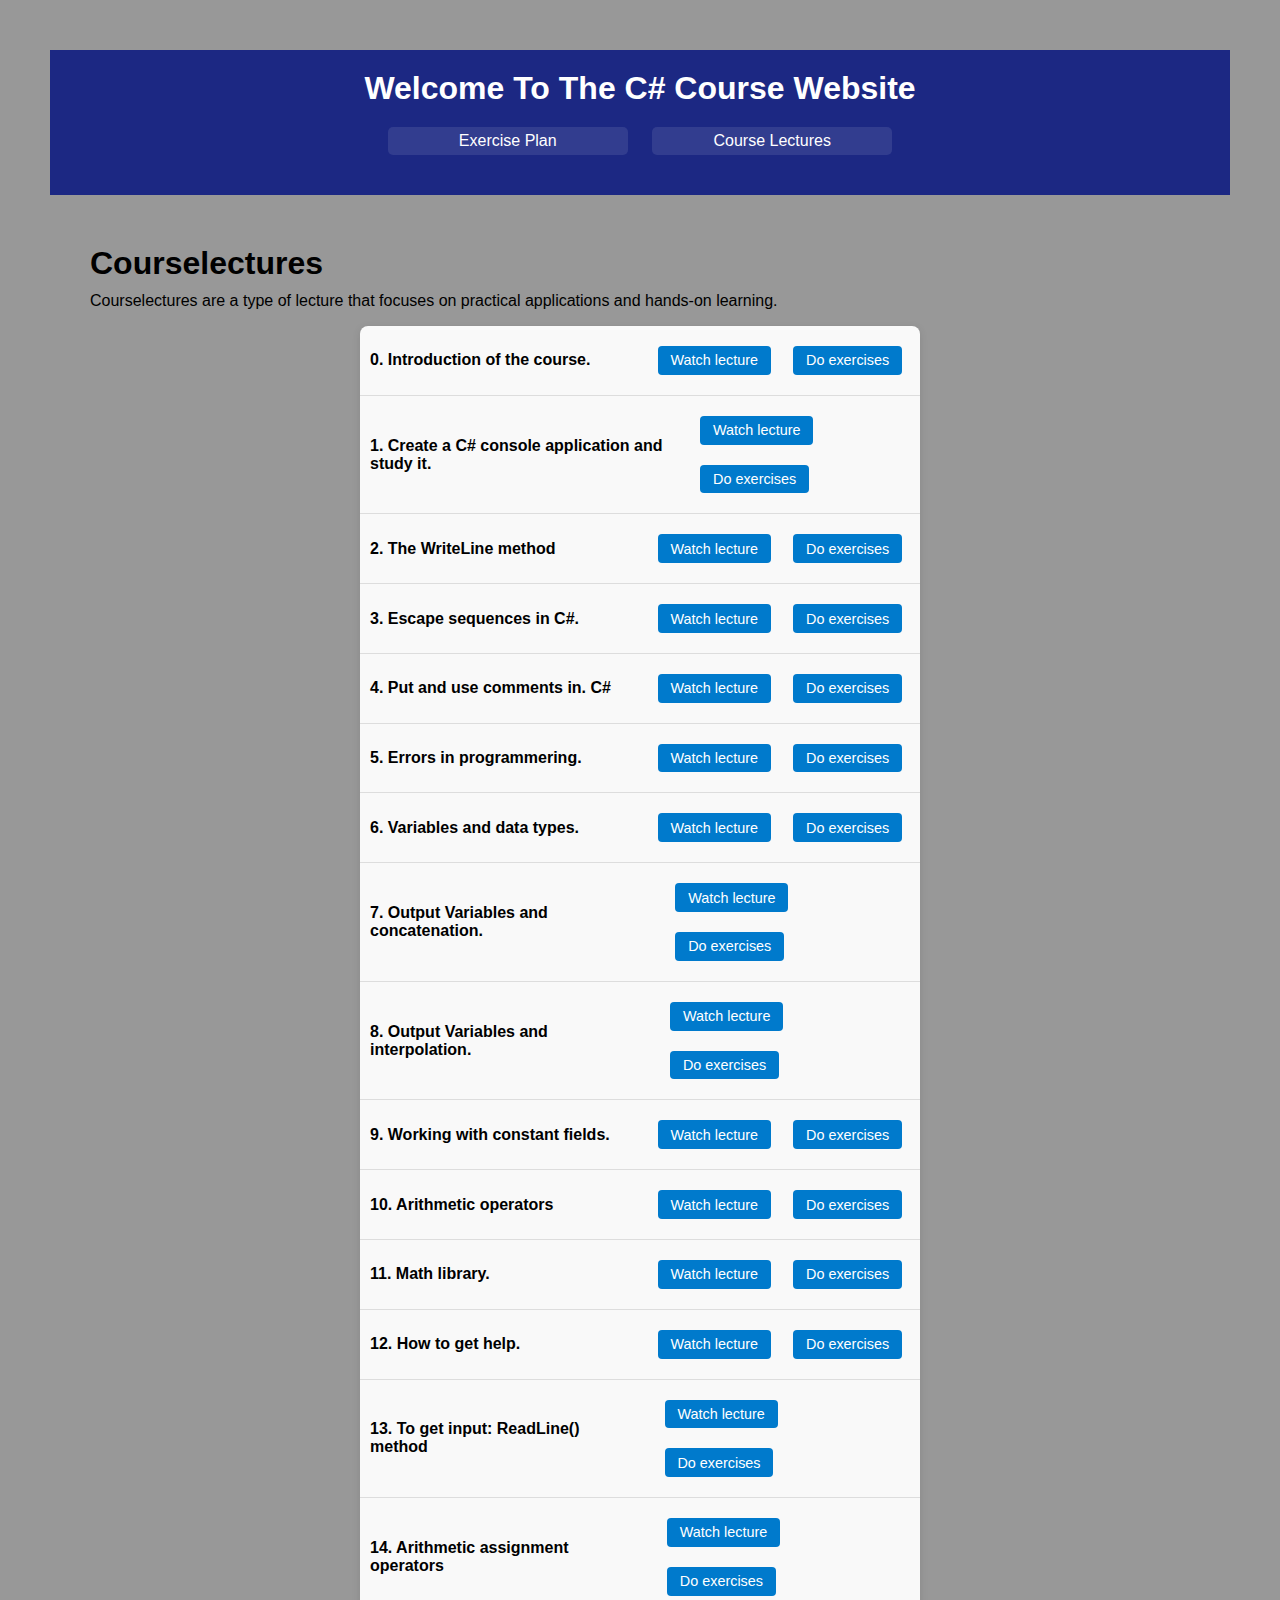
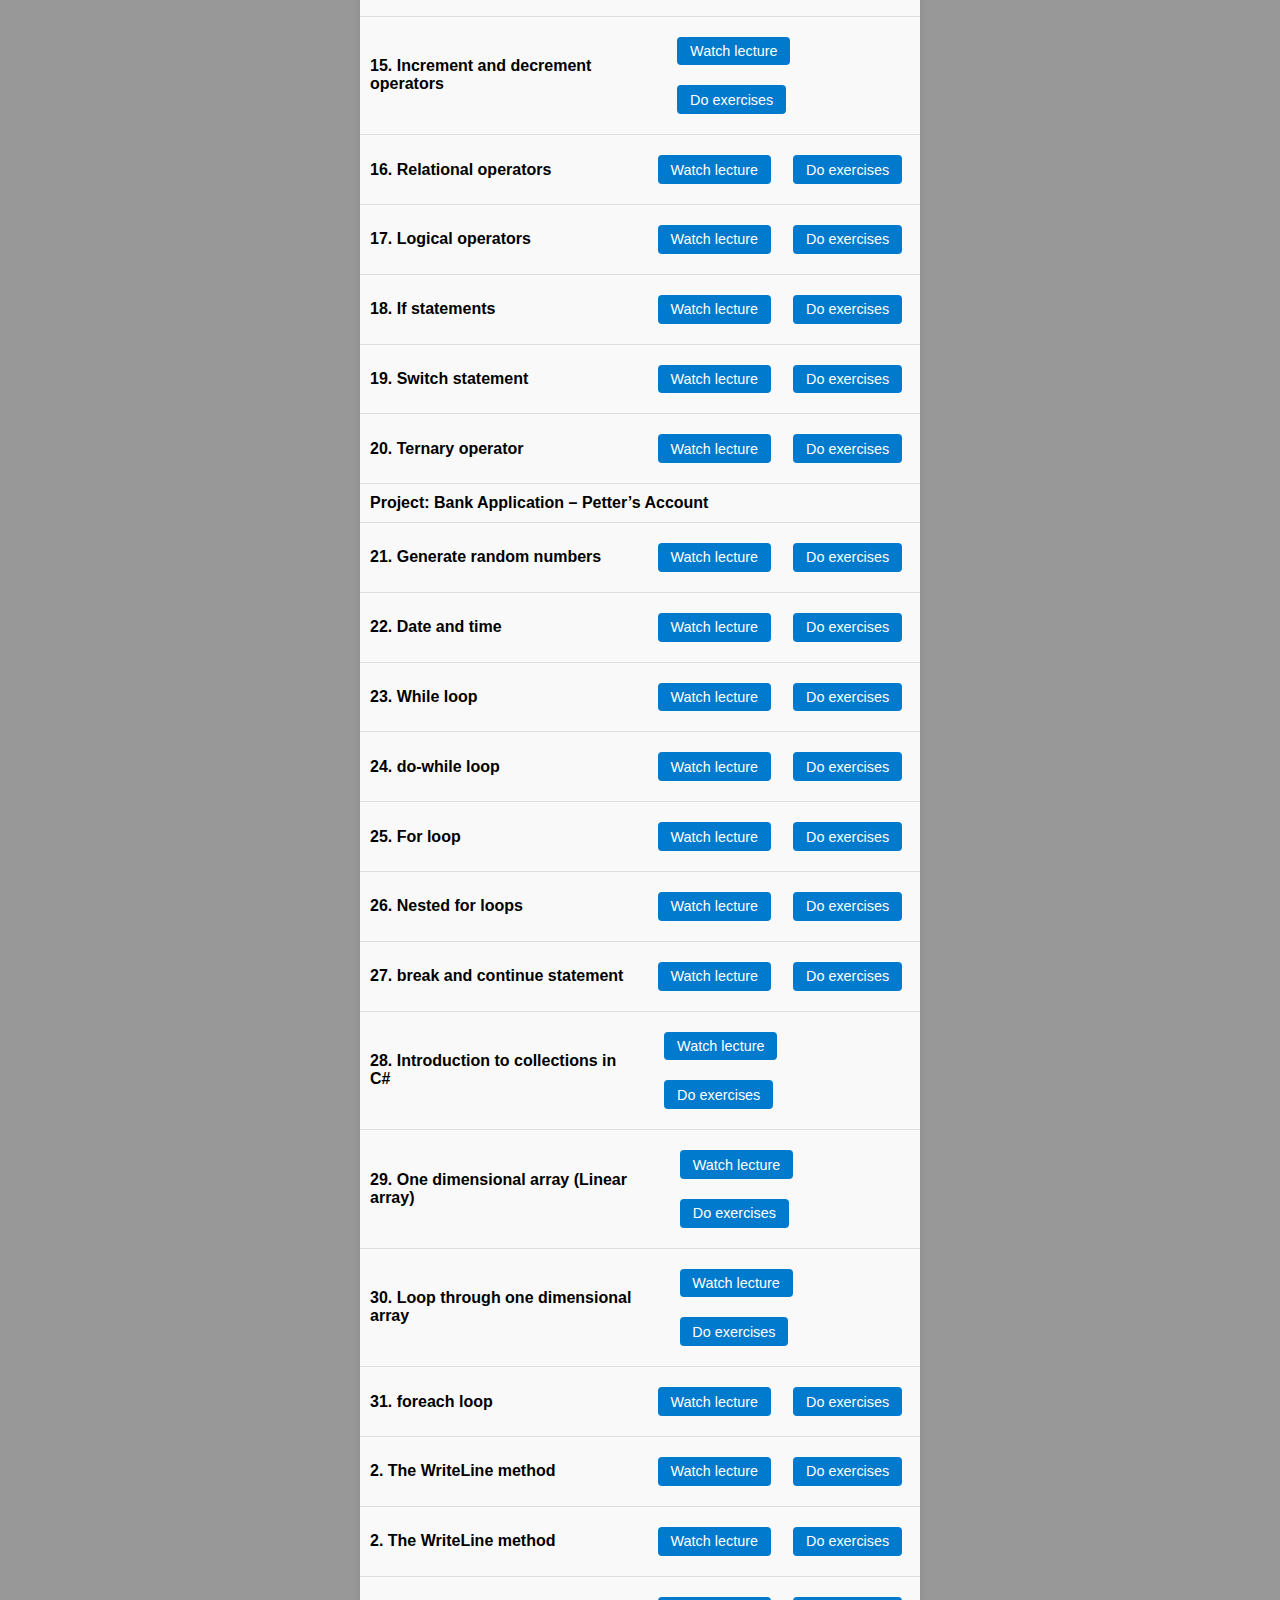
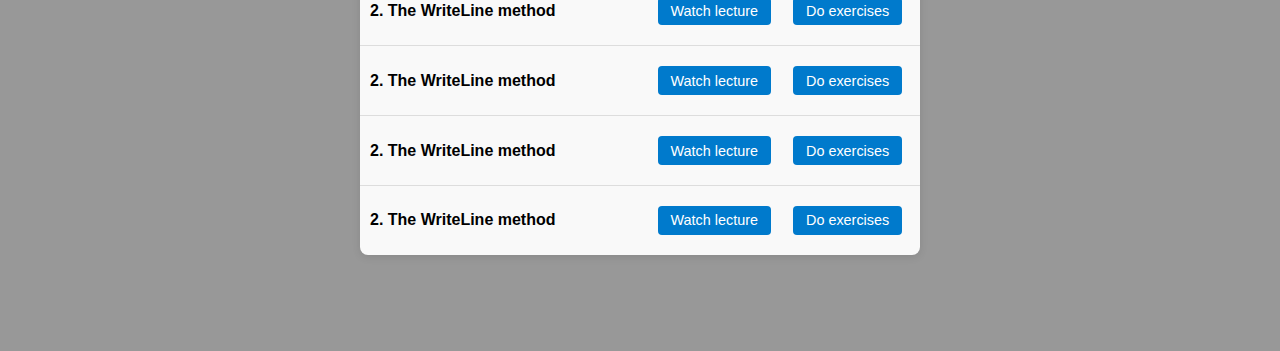
<file: courselectures.html>
<!DOCTYPE html>
<html lang="en">
<head>
    <meta charset="UTF-8">
    <meta name="viewport" content="width=device-width, initial-scale=1.0">
    <title>Document</title>

    <style>
        * {
    font-family: Arial, sans-serif;
    margin: 10px;
    padding: 0;
}
body{
    padding: 20px;
  
    background-color: #989898;
}
main{
    padding: 30px;
    background-color: #989898;
}
header {
    background-color: #1c2883;
    color: #fff;
    padding: 20px 20px;
    text-align: center;
    margin: 10px;
}
nav {
    /* background-color: #444; */
    padding: 10px;
    text-align: center;
}
nav a {
    color: #fff;
    margin: 0 10px;
    text-decoration: none;
    display: inline-block;
    background-color:  #323d8f;
    padding: 5px 10px;
    border-radius: 5px;
    transition: background-color 0.3s ease;
    width: 20%;
    text-wrap: nowrap;
}
nav a:hover {
    background-color: #1c2883;
}

header h1{
    font-size: 2rem;
    margin: 0;
    color: #fff;
}

.info-text {
    font-size: 1.2rem;
    overflow: hidden;
}
.info-text h2{
    text-align: center;
}
        /* General layout */
.lecture-list {
    max-width: 50%;
    margin: 1rem auto;
    /* padding: 1rem; */
    font-family: Arial, sans-serif;
    background-color: #f9f9f9;
    border-radius: 8px;
    box-shadow: 0 2px 8px rgba(0, 0, 0, 0.1);
}

.lecture-list ul {
    list-style-type: none;
    padding: 0;
    margin: 0;
}

.lecture-list li {
    /* padding: 0.3rem; */
    border-bottom: 1px solid #ddd;
    display: flex;
    align-items: center;
    justify-content: space-between;
    margin: 0;
}

.lecture-list li:last-child {
    border-bottom: none;
}

.lecture-title {
    /* display: block; */
    font-weight: bold;
    /* margin-bottom: 0.5rem; */
}

/* Buttons */
.btn {
    display: inline-block;
    margin-right: 0.5rem;
    padding: 0.4rem 0.8rem;
    background-color: #007acc;
    color: white;
    text-decoration: none;
    border-radius: 4px;
    font-size: 0.9rem;
    transition: background-color 0.2s ease-in-out;
}

.btn:hover {
    background-color: #005fa3;
}

    </style>
</head>


<body>
    

    <header>
        <h1>Welcome To The C# Course Website</h1>

        <nav>
            <a href="index.html">Exercise Plan</a>
            <a href="courselectures.html">Course Lectures</a>
            
        </nav>
    </header>
   

    <main>
        <h1>Courselectures</h1>
        <p>Courselectures are a type of lecture that focuses on practical applications and hands-on learning.</p>
        
        <section class="lecture-list">
            <ul>
                <li>
                    <span class="lecture-title">0. Introduction of the course.</span>
                    <div>
                        <a href="#" class="btn">Watch lecture</a>
                        <a href="index.html#exercise-into" class="btn">Do exercises</a>
                    </div>
                </li>
                <li>
                    <span class="lecture-title">1. Create a C# console application and study it.</span>
                    <div>
                        <a href="#" class="btn">Watch lecture</a>
                        <a href="index.html#exercise-into" class="btn">Do exercises</a>
                    </div>
                </li>
                <li>
                    <span class="lecture-title">2. The WriteLine method</span>
                    <div>
                        <a href="#" class="btn">Watch lecture</a>
                        <a href="index.html#exercise-into" class="btn">Do exercises</a>
                    </div>
                </li>
                <li>
                    <span class="lecture-title">3. Escape sequences in C#.</span>
                    <div>
                        <a href="#" class="btn">Watch lecture</a>
                        <a href="index.html#exercise-escape" class="btn">Do exercises</a>
                    </div>
                </li>
                <li>
                    <span class="lecture-title">4. Put and use comments in. C#</span>
                    <div>
                        <a href="#" class="btn">Watch lecture</a>
                        <a href="index.html#exercise-escape" class="btn">Do exercises</a>
                    </div>
                </li>
                <li>
                    <span class="lecture-title">5. Errors in programmering.</span>
                    <div>
                        <a href="#" class="btn">Watch lecture</a>
                        <a href="index.html#exercise-escape" class="btn">Do exercises</a>
                    </div>
                </li>
                <li>
                    <span class="lecture-title">6. Variables and data types.</span>
                    <div>
                        <a href="#" class="btn">Watch lecture</a>
                        <a href="index.html#exercise-variables" class="btn">Do exercises</a>
                    </div>
                </li>
                <li>
                    <span class="lecture-title">7. Output Variables and concatenation.</span>
                    <div>
                        <a href="#" class="btn">Watch lecture</a>
                        <a href="index.html#exercise-output" class="btn">Do exercises</a>
                    </div>
                </li>
                <li>
                    <span class="lecture-title">8. Output Variables and interpolation.</span>
                    <div>
                        <a href="#" class="btn">Watch lecture</a>
                        <a href="index.html#exercise-interpolation" class="btn">Do exercises</a>
                    </div>
                </li>
                <li>
                    <span class="lecture-title">9. Working with constant fields.</span>
                    <div>
                        <a href="#" class="btn">Watch lecture</a>
                        <a href="index.html#exercise-constant" class="btn">Do exercises</a>
                    </div>
                </li>
                <li>
                    <span class="lecture-title">10. Arithmetic operators</span>
                    <div>
                        <a href="#" class="btn">Watch lecture</a>
                        <a href="index.html#exercise-arithmetic" class="btn">Do exercises</a>
                    </div>
                </li>
                <li>
                    <span class="lecture-title">11. Math library.</span>
                    <div>
                        <a href="#" class="btn">Watch lecture</a>
                        <a href="index.html#exercise-math" class="btn">Do exercises</a>
                    </div>
                </li>
                <li>
                    <span class="lecture-title">12. How to get help.</span>
                    <div>
                        <a href="#" class="btn">Watch lecture</a>
                        <a href="index.html#exercise-get-help" class="btn">Do exercises</a>
                    </div>
                </li>
                <li>
                    <span class="lecture-title">13. To get input: ReadLine() method</span>
                    <div>
                        <a href="#" class="btn">Watch lecture</a>
                        <a href="index.html#exercise-readline" class="btn">Do exercises</a>
                    </div>
                </li>
                <li>
                    <span class="lecture-title">14. Arithmetic assignment operators</span>
                    <div>
                        <a href="#" class="btn">Watch lecture</a>
                        <a href="index.html#exercise-arithmetic-assignment" class="btn">Do exercises</a>
                    </div>
                </li>
                <li>
                    <span class="lecture-title">15. Increment and decrement operators</span>
                    <div>
                        <a href="#" class="btn">Watch lecture</a>
                        <a href="index.html#exercise-arithmetic-assignment" class="btn">Do exercises</a>
                    </div>
                </li>
                <li>
                    <span class="lecture-title">16. Relational operators</span>
                    <div>
                        <a href="#" class="btn">Watch lecture</a>
                        <a href="index.html#exercise-relational" class="btn">Do exercises</a>
                    </div>
                </li>
                <li>
                    <span class="lecture-title">17. Logical operators</span>
                    <div>
                        <a href="#" class="btn">Watch lecture</a>
                        <a href="index.html#exercise-logical" class="btn">Do exercises</a>
                    </div>
                </li>
                <li>
                    <span class="lecture-title">18. If statements</span>
                    <div>
                        <a href="#" class="btn">Watch lecture</a>
                        <a href="index.html#exercise-if-statement" class="btn">Do exercises</a>
                    </div>
                </li>
                <li>
                    <span class="lecture-title">19. Switch statement</span>
                    <div>
                        <a href="#" class="btn">Watch lecture</a>
                        <a href="index.html#exercise-switch-statement" class="btn">Do exercises</a>
                    </div>
                </li>
                <li>
                    <span class="lecture-title">20. Ternary operator</span>
                    <div>
                        <a href="#" class="btn">Watch lecture</a>
                        <a href="index.html#exercise-switch-statement" class="btn">Do exercises</a>
                    </div>
                </li>
                <li>
                    <span class="lecture-title"> Project: Bank Application – Petter’s Account</span>
                    <!-- <div>
                        <a href="#" class="btn">Watch lecture</a>
                        <a href="#" class="btn">Do exercises</a>
                    </div> -->
                </li>
                <li>
                    <span class="lecture-title">21. Generate random numbers</span>
                    <div>
                        <a href="#" class="btn">Watch lecture</a>
                        <a href="#" class="btn">Do exercises</a>
                    </div>
                </li>
                <li>
                    <span class="lecture-title">22. Date and time</span>
                    <div>
                        <a href="#" class="btn">Watch lecture</a>
                        <a href="#" class="btn">Do exercises</a>
                    </div>
                </li>
                <li>
                    <span class="lecture-title">23. While loop</span>
                    <div>
                        <a href="#" class="btn">Watch lecture</a>
                        <a href="#" class="btn">Do exercises</a>
                    </div>
                </li>
                <li>
                    <span class="lecture-title">24. do-while loop</span>
                    <div>
                        <a href="#" class="btn">Watch lecture</a>
                        <a href="#" class="btn">Do exercises</a>
                    </div>
                </li>
                <li>
                    <span class="lecture-title">25. For loop</span>
                    <div>
                        <a href="#" class="btn">Watch lecture</a>
                        <a href="#" class="btn">Do exercises</a>
                    </div>
                </li>
                <li>
                    <span class="lecture-title">26. Nested for loops</span>
                    <div>
                        <a href="#" class="btn">Watch lecture</a>
                        <a href="#" class="btn">Do exercises</a>
                    </div>
                </li>
                <li>
                    <span class="lecture-title">27. break and continue statement</span>
                    <div>
                        <a href="#" class="btn">Watch lecture</a>
                        <a href="#" class="btn">Do exercises</a>
                    </div>
                </li>
                <li>
                    <span class="lecture-title">28. Introduction to collections in C#</span>
                    <div>
                        <a href="#" class="btn">Watch lecture</a>
                        <a href="#" class="btn">Do exercises</a>
                    </div>
                </li>
                <li>
                    <span class="lecture-title">29. One dimensional array (Linear array)</span>
                    <div>
                        <a href="#" class="btn">Watch lecture</a>
                        <a href="#" class="btn">Do exercises</a>
                    </div>
                </li>
                <li>
                    <span class="lecture-title">30. Loop through one dimensional array</span>
                    <div>
                        <a href="#" class="btn">Watch lecture</a>
                        <a href="#" class="btn">Do exercises</a>
                    </div>
                </li>
                <li>
                    <span class="lecture-title">31. foreach loop</span>
                    <div>
                        <a href="#" class="btn">Watch lecture</a>
                        <a href="#" class="btn">Do exercises</a>
                    </div>
                </li>
                <li>
                    <span class="lecture-title">2. The WriteLine method</span>
                    <div>
                        <a href="#" class="btn">Watch lecture</a>
                        <a href="#" class="btn">Do exercises</a>
                    </div>
                </li>
                <li>
                    <span class="lecture-title">2. The WriteLine method</span>
                    <div>
                        <a href="#" class="btn">Watch lecture</a>
                        <a href="#" class="btn">Do exercises</a>
                    </div>
                </li>
                <li>
                    <span class="lecture-title">2. The WriteLine method</span>
                    <div>
                        <a href="#" class="btn">Watch lecture</a>
                        <a href="#" class="btn">Do exercises</a>
                    </div>
                </li>
                <li>
                    <span class="lecture-title">2. The WriteLine method</span>
                    <div>
                        <a href="#" class="btn">Watch lecture</a>
                        <a href="#" class="btn">Do exercises</a>
                    </div>
                </li>
                <li>
                    <span class="lecture-title">2. The WriteLine method</span>
                    <div>
                        <a href="#" class="btn">Watch lecture</a>
                        <a href="#" class="btn">Do exercises</a>
                    </div>
                </li>
                <li>
                    <span class="lecture-title">2. The WriteLine method</span>
                    <div>
                        <a href="#" class="btn">Watch lecture</a>
                        <a href="#" class="btn">Do exercises</a>
                    </div>
                </li>

            </ul>
        </section>
        

  
    </main>

</body>
</html>
</file>
<file: style.css>
* {
    font-family: Arial, sans-serif;
    margin: 10px;
    padding: 0;
}
body{
    /* padding: 20px; */
    background-color: #989898;
}
main{
    padding: 20px;
    background-color: #989898;
}
header {
    background-color: #1c2883;
    color: #fff;
    padding: 20px 20px;
    text-align: center;
}
nav {
    /* background-color: #444; */
    padding: 10px;
    text-align: center;
}
nav a {
    color: #fff;
    margin: 0 10px;
    text-decoration: none;
    display: inline-block;
    background-color:  #323d8f;
    padding: 5px 10px;
    border-radius: 5px;
    transition: background-color 0.3s ease;
    width: 20%;
    text-wrap: nowrap;
}
nav a:hover {
    background-color: #1c2883;
}

header h1{
    font-size: 2rem;
    margin: 0;
    color: #fff;
}

.info-text {
    font-size: 1.2rem;
    overflow: hidden;
}
.info-text h2{
    text-align: center;
}
h3 {
    font-weight: bold;
    font-size: 1rem;
}
.prominent{
    font-size: 1.5rem;
    border-bottom: 1px solid #ccc; /* Adds a border under h3 */
    padding-bottom: 5px; /* Adds spacing between text and border */
}

section {
    /* padding: 20px; */
}
div.project{
    background-color: #e2a4a4;
    padding: 15px;
    border-radius: 8px;
    box-shadow: 0 0 10px rgba(0, 0, 0, 0.1);
}
.lecture, .exercise {
    margin-bottom: 20px;
    background-color: #DCDCDC;
    padding-top: 5px;
    padding-bottom: 5px;
    border-radius: 8px;

}
footer {
    background-color: #333;
    color: #fff;
    text-align: center;
    padding: 10px;
    /* position: fixed; */
    /* bottom: 0; */
    width: 100%;
}
span {
    font-weight: bold;
    color: #e31111; /* Orange color for emphasis */
    /* font-size: 1.2em; */
}
.lecture-watch{
    font-weight: bold;
}

.output-box {
    background-color: #222;
    color: #0f0;
    /* font-family: 'Courier New', monospace; */
    padding: 5px;
    border-radius: 6px;
    margin-top: 15px;
    box-shadow: 0 0 10px rgba(0, 255, 0, 0.5);
  }
  pre {
    margin: 0;
    overflow-x: auto;
  }
  
  code, code p {
    font-family: 'Courier New', monospace;
    font-size: 1rem;
  }

  .comlete-msg{
    color: blue;
    margin-left: 20px;
  }
  .exe-id{
    color: #080503; /* Orange color for emphasis */
    font-weight: bold;  
    margin-left: 0; margin-right: 0;
  }
  .bold{
    font-weight: bold;
    margin-left: 0;
  }

  

.problem-descripiton-paragrph{
  line-height: 2;
}

.take-lectures{
   background-color: #BEBEBE;
   padding: 10px 0px;
}
</file>
